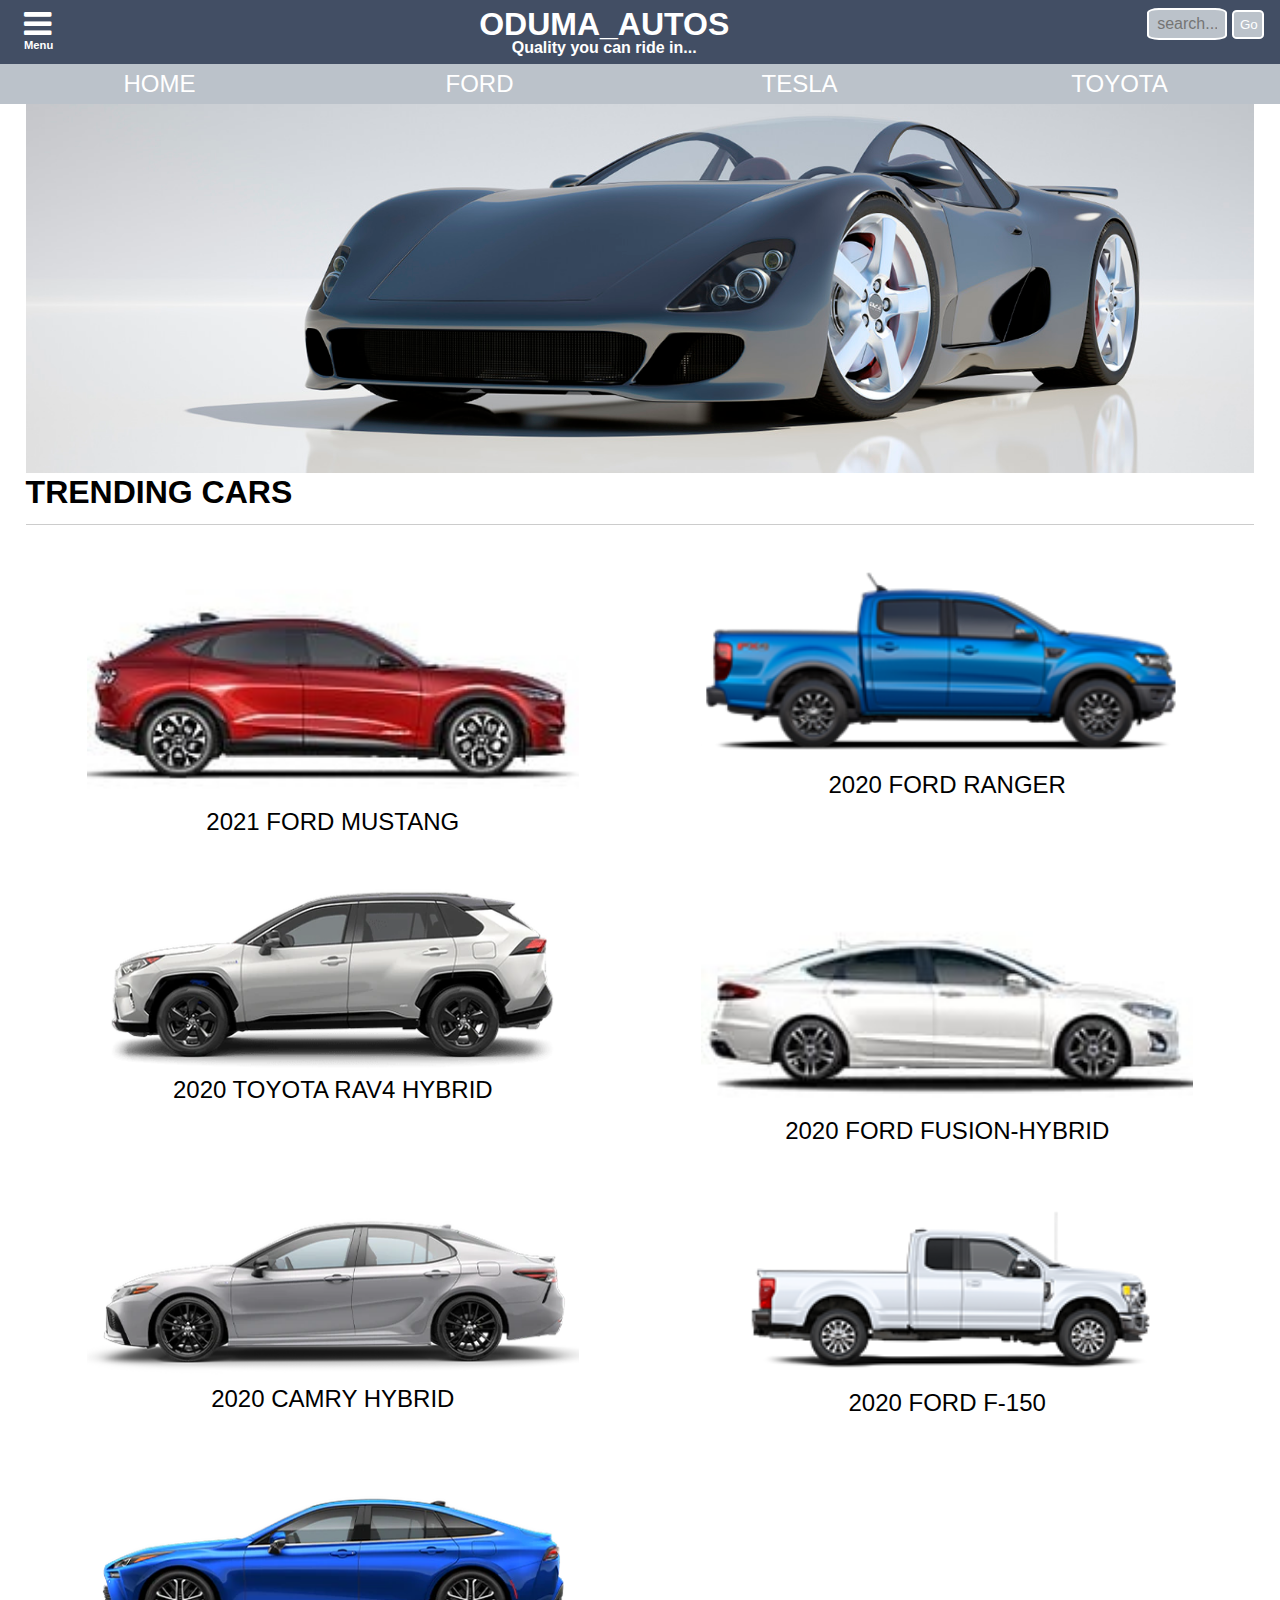
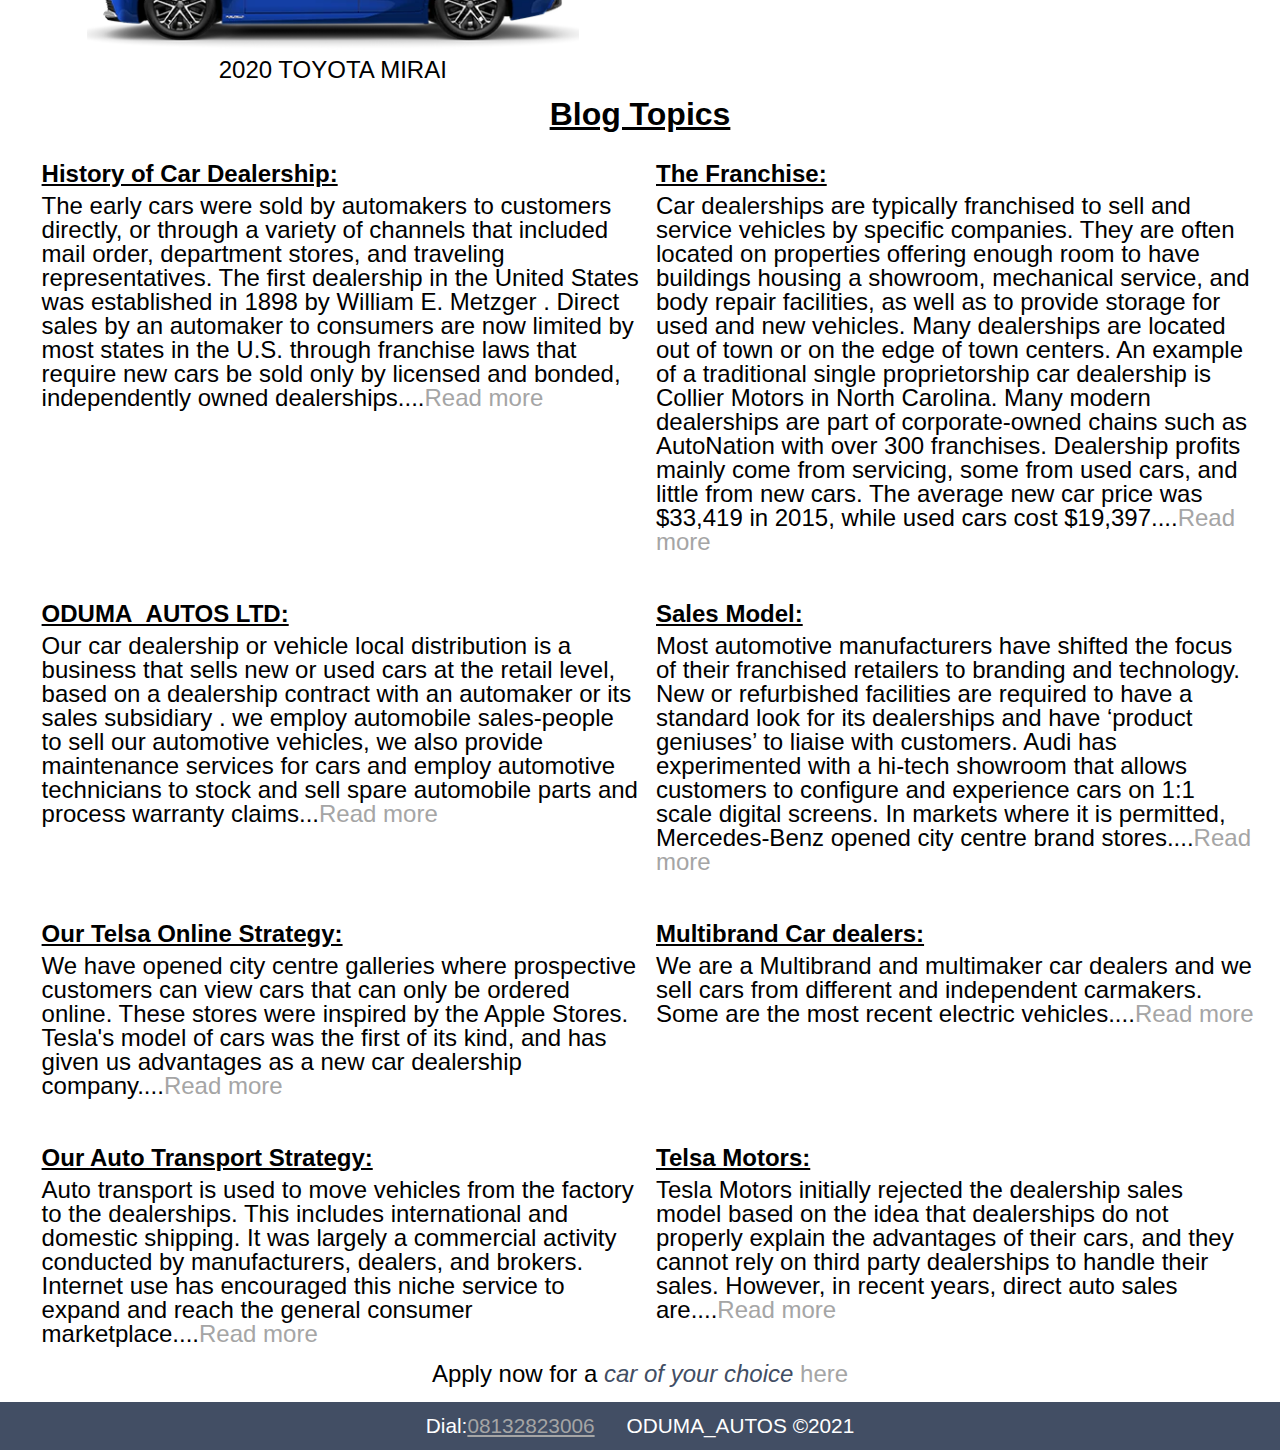
<file: index.html>
<!DOCTYPE html>
<html>
<head>
    <meta name="viewport" content="width=device-width, initial-scale=1, maximum-scale=1">
    <meta charset="utf-8">        
    <title>ODUMA_AUTOS | HOME</title>
        <link href="reset.css" type="text/css" rel="stylesheet">
        <link href="main.css" type="text/css" rel="stylesheet">
        
        <link rel="stylesheet" href="https://cdnjs.cloudflare.com/ajax/libs/font-awesome/4.7.0/css/font-awesome.min.css">
</head>
    
<body>
    <div class="home-wrapper">
        <div class="header">
        <!-- Page Header goes here -->
            <div class="home-header">
                <div class="home-menu-btn">
                    <div class="home-menu"><i class="fa fa-bars home-menu"></i></div>
                    <h1>Menu</h1>
                </div>

                <div class="home-header-title">
                    <h1>ODUMA_AUTOS</h1>
                    <h2>Quality you can ride in...</h2>
                </div>

                <div class="home-header-input">
                    <form>
                        <input type="text" placeholder="search...">
                        <button>Go</button>
                    </form>
                </div>
            </div>    
        </div>
        <!-- Page Navigation goes here -->
            <nav class="home-nav">
                <ul>
                    <li class="active-link"><a href="index.html">HOME</a></li>
                    <li><a href="ford.html">FORD</a></li>
                    <li><a href="tesla.html">TESLA</a></li>
                    <li><a href="toyota.html">TOYOTA</a></li>
                </ul>
            </nav>
         <!-- Page Content goes here -->
        <section class="home-section">
                    <figure class="banner-car">
                        <img src="img/banner01.jpg" alt="banner of car">    
                    </figure></a>    
            <div class="car-section">
                    <h1>TRENDING CARS</h1>
                    <hr class="fadeAway">
                <div class="rides">
                    <div class="cars">
                        <figure class="photo">
                            <img src="Ford Cars/2021 MUSTANG MACH-E (2).jpeg" alt="Mustang Mach-e">    
                            <figcaption>2021 FORD MUSTANG</figcaption>
                        </figure> 
                    </div>
            
                    <div class="cars">
                        <figure class="photo">
                            <img src="Ford Cars/2020 RANGER.png" alt="Ranger">    
                            <figcaption>2020 FORD RANGER</figcaption>
                        </figure>
                    </div>

                    <div class="cars">
                        <figure class="photo">
                            <img src="Toyota Cars/Cars on Sale/CrossOvers & Suvs/rav4hybrid-side.png" alt="rav4 hybrid">    
                            <figcaption>2020 TOYOTA RAV4 HYBRID</figcaption>
                        </figure> 
                    </div>

                    <div class="cars">
                        <figure class="photo">
                            <img src="Ford Cars/2020 FUSION  HYBRID.jpeg" alt="Fusion Hybrid">    
                            <figcaption>2020 FORD FUSION-HYBRID</figcaption>
                        </figure> 
                    </div>

                    <div class="cars">
                        <figure class="photo">
                            <img src="Toyota Cars/Cars on Sale/Cars & MiniVans/camryhybrid-side.png" alt="camry hybrid">    
                            <figcaption>2020 CAMRY HYBRID</figcaption>
                        </figure> 
                    </div>
                    
                    <div class="cars">
                        <figure class="photo">
                            <img src="Ford Cars/2021 F-150.png" alt="F-150">    
                            <figcaption>2020 FORD F-150</figcaption>
                        </figure> 
                    </div>

                    <div class="cars">
                        <figure class="photo">
                            <img src="Toyota Cars/Cars on Sale/Hybrids & FuelCells/mirai-side.png" alt="toyota mirai">    
                            <figcaption>2020 TOYOTA MIRAI</figcaption>
                        </figure> 
                    </div>
                </div>
             </div>
    
            <div class="blog-section">    
            <h1>Blog Topics</h1>
            <div class="blog-topics">
                
                <div class="article">
                        <h2>History of Car Dealership:</h2>
                        <p>The early cars were sold by automakers to customers directly, or through a variety of channels that included mail order, department stores, and traveling representatives. The first dealership in the United States was established in 1898 by William E. Metzger . Direct sales by an automaker to consumers are now limited by most states in the U.S. through franchise laws that require new cars be sold only by licensed and bonded, independently owned dealerships....<a href="">Read more</a></p>
                </div>
                
                <div class="article">
                        <h2>The Franchise:</h2>
                        <p>Car dealerships are typically franchised to sell and service vehicles by specific companies. They are often located on properties offering enough room to have buildings housing a showroom, mechanical service, and body repair facilities, as well as to provide storage for used and new vehicles. Many dealerships are located out of town or on the edge of town centers. An example of a traditional single proprietorship car dealership is Collier Motors in North Carolina. Many modern dealerships are part of corporate-owned chains such as AutoNation with over 300 franchises. Dealership profits mainly come from servicing, some from used cars, and little from new cars. The average new car price was $33,419 in 2015, while used cars cost $19,397....<a href="">Read more</a> </p>
                </div>

                <div class="article">
                    <h2>ODUMA_AUTOS LTD:</h2>
                    <p>Our car dealership or vehicle local distribution is a business that sells new or used cars at the retail level, based on a dealership contract with an automaker or its sales subsidiary . we employ automobile sales-people to sell our automotive vehicles, we also provide maintenance services for cars and employ automotive technicians to stock and sell spare automobile parts and process warranty claims...<a href="">Read more</a></p>
                </div>
                
                <div class="article">
                        <h2>Sales Model:</h2>
                        <p>Most automotive manufacturers have shifted the focus of their franchised retailers to branding and technology. New or refurbished facilities are required to have a standard look for its dealerships and have ‘product geniuses’ to liaise with customers.  Audi has experimented with a hi-tech showroom that allows customers to configure and experience cars on 1:1 scale digital screens.  In markets where it is permitted, Mercedes-Benz opened city centre brand stores....<a href="">Read more</a></p>
                </div>
                
                <div class="article">
                        <h2>Our Telsa Online Strategy:</h2>
                        <p> We have opened city centre galleries where prospective customers can view cars that can only be ordered online. These stores were inspired by the Apple Stores. Tesla's model of cars was the first of its kind, and has given us advantages as a new car dealership company....<a href="">Read more</a></p>
                </div>
                
                <div class="article">
                        <h2>Multibrand Car dealers:</h2>
                        <p>We are a Multibrand and multimaker car dealers and we sell cars from different and independent carmakers. Some are the most recent electric vehicles....<a href="">Read more</a> </p>		
                </div>
                
                <div class="article">
                        <h2>Our Auto Transport Strategy:</h2>
                        <p>Auto transport is used to move vehicles from the factory to the dealerships. This includes international and domestic shipping. It was largely a commercial activity conducted by manufacturers, dealers, and brokers. Internet use has encouraged this niche service to expand and reach the general consumer marketplace....<a href="">Read more</a></p>
                </div>
                 
                <div class="article">
                        <h2>Telsa Motors:</h2>
                        <p>Tesla Motors initially rejected the dealership sales model based on the idea that dealerships do not properly explain the advantages of their cars, and they cannot rely on third party dealerships to handle their sales. However, in recent years, direct auto sales are....<a href="">Read more</a></p>
                </div>  
            </div>
            </div> 
            <p class="application">Apply now for a <em style="color:#424e64">car of your choice</em> <a href='#'>here</a></p> 
    </section>
         <!-- Page Footer goes here -->
        <section class="home-footer">
            <div class="footer-enquires">
                <p>Dial:<a href="tel:08132823006">08132823006</a></p>
            </div>
            <div class="footer-copy">     
                <p>ODUMA_AUTOS &copy;2021</p>
            </div>
        </section>  
    </div>
    <script src="autos.js" type="text/javascript"></script> 
    <script src=></script>
</body>

</html>
</file>
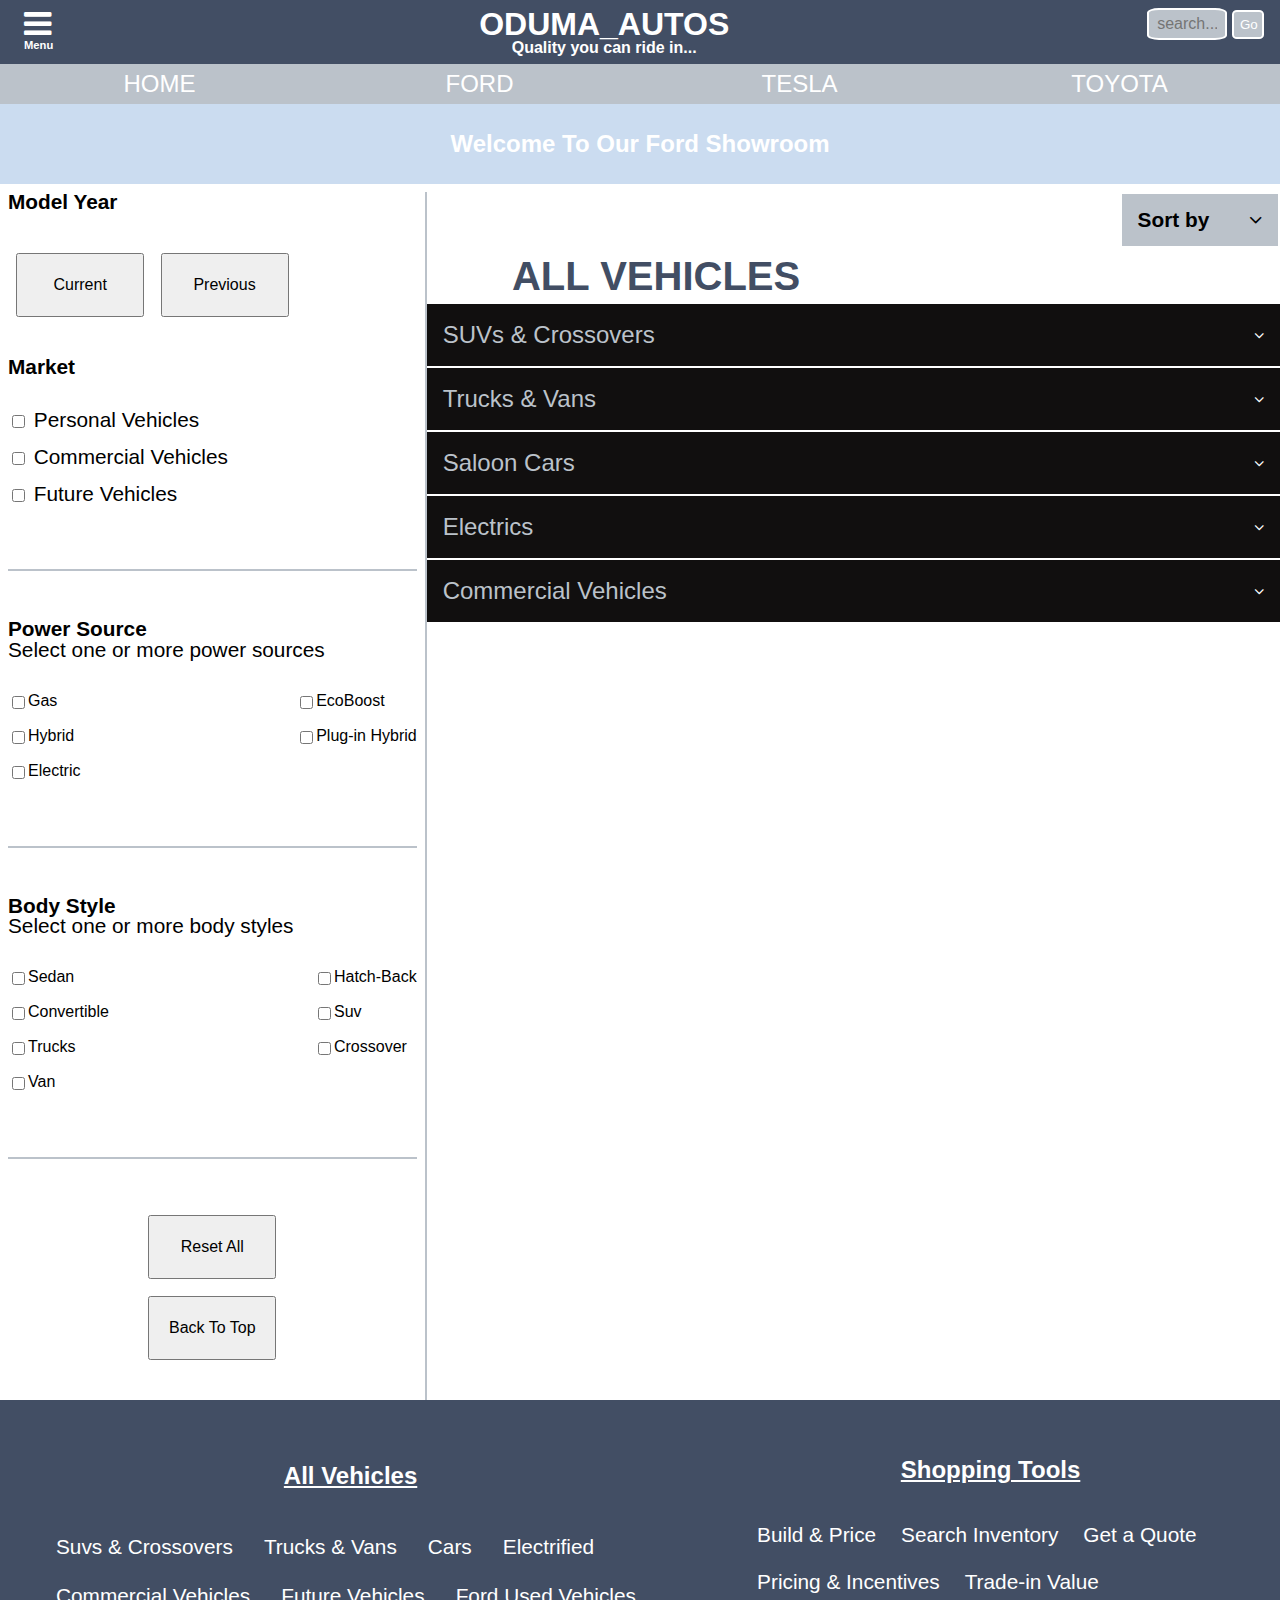
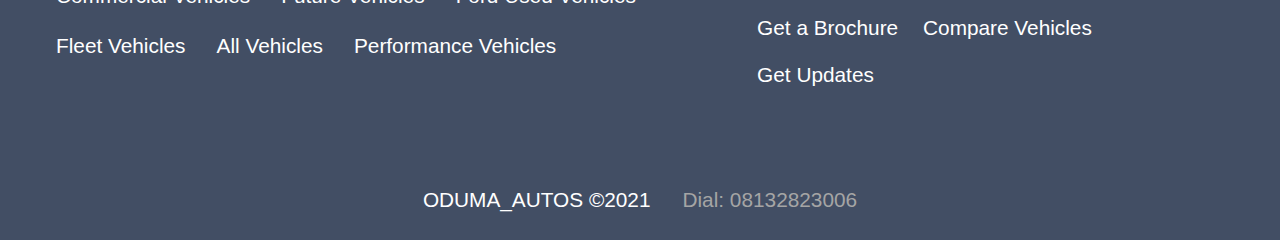
<file: ford.html>
<!DOCTYPE html>
<html>
<head>
    <meta name="viewport" content="width=device-width, initial-scale=1, maximum-scale=1">
    <meta charset="utf-8">  
    <title>ODUMA_AUTOS | FORD CARS</title>
    <link href="reset.css" type="text/css" rel="stylesheet">
    <link href="ford.css" type="text/css" rel="stylesheet">
    
    <link rel="stylesheet" href="https://cdnjs.cloudflare.com/ajax/libs/font-awesome/4.7.0/css/font-awesome.min.css">
    </head>
    <body>
        <div class="ford-wrapper">
             <!-- Page Header goes here -->   
            <div class="ford-header-container">
                <div class="ford-header">
                    <div class="ford-menu-btn">
                        <div class="ford-menu"><i class="fa fa-bars home-menu"></i></div>
                        <h1>Menu</h1>
                    </div>

                    <div class="ford-header-title">
                        <h1>ODUMA_AUTOS</h1>
                        <h2>Quality you can ride in...</h2>
                    </div>

                    <div class="ford-header-input">
                        <form>
                            <input type="text" placeholder="search...">
                            <button>Go</button>
                        </form>
                    </div>
                </div>    
            </div>
            <!-- Page Navigation goes here -->
                <nav class="ford-nav">
                        <ul>
                            <li><a href="index.html">HOME</a></li>
                            <li class="active-link"><a href="ford.html">FORD</a></li>
                            <li><a href="tesla.html">TESLA</a></li>
                            <li><a href="toyota.html">TOYOTA</a></li>
                        </ul>
                </nav>
            <!-- Page Content goes here -->
            <section class="ford-content">
                <section  class="ford-shw">
                        <h1>Welcome To Our Ford Showroom</h1>
                </section>

                <section class="ford-selection">
                    <div class="model-year">
                        <h1>Model Year</h1>
                        <div class="model-year-btn">
                            <button type="button">Current</button>
                            <button type="button">Previous</button>
                        </div>
                    </div>

                    <div class="market">
                        <h1>Market</h1>
                        <div class="market-chk-box">
                            <div class="personal-vehicles">
                                <input type="checkbox" name="personal">
                                <label for="personal">Personal Vehicles</label>
                            </div>

                            <div class="commercial-vehicles">
                                <input type="checkbox" name="commercial">
                                <label for="commercial">Commercial Vehicles</label>
                            </div>

                            <div class="future-vehicles">
                                <input type="checkbox" name="future">
                                <label for="future">Future Vehicles</label>
                            </div>
                        </div>
                    </div>

                    <div class="power-source">
                        <h1>Power Source</h1>
                        <p>Select one or more power sources</p>
                        <div class="power-src-chk-box">
                            <div class="power-col-1">
                                <div class="gas">
                                    <input type="checkbox" name="gas">
                                    <label for="gas">Gas</label>
                                </div>

                                <div class="hybrid">
                                    <input type="checkbox" name="hybrid">
                                    <label for="hybrid">Hybrid</label>
                                </div>

                                <div class="electric">
                                    <input type="checkbox" name="electric">
                                    <label for="electric">Electric</label>
                                </div>
                            </div>

                            <div class="power-col-2">
                                <div class="eco-boost">
                                    <input type="checkbox" name="eco-boost">
                                    <label for="eco-boost">EcoBoost</label>
                                </div>

                                <div class="plug-in-hybrid">
                                    <input type="checkbox" name="plug-in-hybrid">
                                    <label for="plug-in-hybrid">Plug-in Hybrid</label>
                                </div>
                            </div>
                        </div>
                    </div>

                    <div class="body-style">
                        <h1>Body Style</h1>
                        <p>Select one or more body styles</p>
                        <div class="body-styl-chk-box">
                            <div class="body-col-1">
                                <div class="sedan">
                                    <input type="checkbox" name="sedan">
                                    <label for="sedan">Sedan</label>
                                </div>

                                <div class="convertible">
                                    <input type="checkbox" name="convertible">
                                    <label for="convertible">Convertible</label>
                                </div>

                                <div class="trucks">
                                    <input type="checkbox" name="trucks">
                                    <label for="trucks">Trucks</label>
                                </div>

                                <div class="van">
                                    <input type="checkbox" name="van">
                                    <label for="van">Van</label>
                                </div>
                            </div>

                            <div class="body-col-2">
                                <div class="hatch-back">
                                    <input type="checkbox" name="hatch-back">
                                    <label for="hatch-back">Hatch-Back</label>
                                </div>

                                <div class="suv">
                                    <input type="checkbox" name="suv">
                                    <label for="suv">Suv</label>
                                </div>

                                <div class="crossover">
                                    <input type="checkbox" name="crossover">
                                    <label for="crossover">Crossover</label>
                                </div>
                            </div>
                        </div>
                    </div>

                    <div class="reset-btn">
                        <button type="button" class="reset">Reset All</button>
                        <button type="button" class="top">Back To Top</button>
                    </div>
                </section>
            
                <section class="ford-showroom">
                    
                    <div class="ford-sort-wrap">
                        <div class="ford-sort">
                            <h2>Sort by</h2>
                            <i class="fa fa-angle-down sort-angle-down"></i>
                            <i class="fa fa-angle-up sort-angle-up"></i>
                        </div>

                        <div class="ford-sort-ul">
                            <ul>
                                <li>Price Low-High</li>
                                <li>Price High-Low</li>
                                <li>Body Style</li>
                                <li>Mpg Hwy</li>
                            </ul>
                        </div>
                    </div>

                    <h1 style="margin: 0.5rem 10%;">ALL VEHICLES</h1>

                    <div class="ford-vehicles">
                        <div class="suvs-crossovers">
                            <div class="crossover-head">
                                <h1>SUVs & Crossovers</h1>
                                <i class="fa fa-angle-down suv-arrow-down"></i>
                                <i class="fa fa-angle-up suv-arrow-up"></i>
                            </div>
                            <div class="cars crossovers">
                                <div class="ford-cars crossover-cars crossover-visible">
                                    <figure>
                                        <img src="Ford Cars/2021 ECOSPORT.png" alt="2021 ECOSPORT">    
                                        <figcaption>2021 ECOSPORT</figcaption>
                                    </figure>
                                    <p>Starting at $19.995</p>
                                    <p>EPA-est. MPG 27 CITY / 29 Hwy </p>
                                </div>

                                <div class="ford-cars crossover-cars">
                                    <figure>
                                        <img src="Ford Cars/2020 ESCAPE.jpeg" alt="2020 ESCAPE">    
                                        <figcaption>2020 ESCAPE</figcaption>
                                    </figure>
                                    <p>Starting at $24.885</p>
                                    <p>EPA-est. MPG 44 CITY / 37 Hwy </p>
                                </div>

                                <div class="ford-cars crossover-cars">
                                    <figure>
                                        <img src="Ford Cars/2021 BRONCO SPORT.jpeg" alt="2021 BRONCO SPORT">    
                                        <figcaption>2021 BRONCO SPORT</figcaption>
                                    </figure>
                                    <p>Starting at $26.820</p>
                                    <p>EPA-est. MPG 27 CITY / 29 Hwy </p>
                                </div>

                                <div class="ford-cars crossover-cars">
                                    <figure>
                                        <img src="Ford Cars/2020 EDGE.png" alt="2020 EDGE">    
                                        <figcaption>2020 EDGE</figcaption>
                                    </figure>
                                    <p>Starting at $31.100</p>
                                    <p>EPA-est. MPG 21 CITY / 29 Hwy </p>
                                </div>

                                <div class="ford-cars crossover-cars">
                                    <figure>
                                        <img src="Ford Cars/2021 MUSTANG MACH-E.jpeg" alt="2021 EXPLORER">    
                                        <figcaption>2021 MUSTANG MACH-E</figcaption>
                                    </figure>
                                    <p>Starting at $42.895</p>
                                    <p>EPA-est. MPG 21 CITY / 28 Hwy </p>
                                </div>

                                <div class="ford-cars crossover-cars">
                                    <figure>
                                        <img src="Ford Cars/2021 EXPENDITION.png" alt="2021 EXPENDITION">    
                                        <figcaption>2021 EXPENDITION</figcaption>
                                    </figure>
                                    <p>Starting at $49.995</p>
                                    <p>EPA-est. MPG 27 CITY / 29 Hwy </p>
                                </div>

                                <div class="ford-cars crossover-cars">
                                    <figure>
                                        <img src="Ford Cars/2021 EXPLORER.png" alt="2021 ECOSPORT">    
                                        <figcaption>2021 EXPLORER</figcaption>
                                    </figure>
                                    <p>Starting at $32.225</p>
                                    <p>EPA-est. MPG 27 CITY / 29 Hwy </p>
                                </div>

                                <div class="crossover-arrow">
                                    <div class="crossover-prev">&larr;</div>
                                    <div class="crossover-next">&rarr;</div>
                                </div>
                            </div>
                        </div>
                    
                        <div class="trucks-vans">
                            <div class="truck-head">
                                <h1>Trucks & Vans</h1>
                                <i class="fa fa-angle-down t-arrow-down"></i>
                                <i class="fa fa-angle-up t-arrow-up"></i>
                            </div>

                            <div class="cars truck">
                                <div class="ford-cars trucks truck-visible">
                                    <figure>
                                        <img src="Ford Cars/2020 RANGER.png" alt="2020 RANGER">    
                                        <figcaption>2020 RANGER</figcaption>
                                    </figure>
                                    <p>Starting at $24.410</p>
                                    <p>EPA-est. MPG 27 CITY / 29 Hwy </p>
                                </div>

                                <div class="ford-cars trucks">
                                    <figure>
                                        <img src="Ford Cars/2021 RANGER.png" alt="2021 RANGER">    
                                        <figcaption>2021 RANGER</figcaption>
                                    </figure>
                                    <p>Starting at $24.820</p>
                                    <p>EPA-est. MPG 27 CITY / 29 Hwy </p>
                                </div>

                                <div class="ford-cars trucks">
                                    <figure>
                                        <img src="Ford Cars/2021 TRANSIT CONNECT.png" alt="2021 TRANSIT CONNECT">    
                                        <figcaption>2021 TRANSIT CONNECT</figcaption>
                                    </figure>
                                    <p>Starting at $27.400</p>
                                    <p>EPA-est. MPG 27 CITY / 29 Hwy </p>
                                </div>

                                <div class="ford-cars trucks">
                                    <figure>
                                        <img src="Ford Cars/2021 F-150.png" alt="2021 F-150">    
                                        <figcaption>2021 F-150</figcaption>
                                    </figure>
                                    <p>Starting at $28.940</p>
                                    <p>EPA-est. MPG 27 CITY / 29 Hwy </p>
                                </div>

                                <div class="ford-cars trucks">
                                    <figure>
                                        <img src="Ford Cars/2021 SUPER DUTY.png" alt="2021 SUPER DUTY">    
                                        <figcaption>2021 SUPER DUTY</figcaption>
                                    </figure>
                                    <p>Starting at $34.230</p>
                                    <p>EPA-est. MPG 27 CITY / 29 Hwy </p>
                                </div>

                                <div class="ford-cars trucks">
                                    <figure>
                                        <img src="Ford Cars/2020 TRANSIT.jpeg" alt="2020 TRANSIT">    
                                        <figcaption>2020 TRANSIT</figcaption>
                                    </figure>
                                    <p>Starting at $40.180</p>
                                    <p>EPA-est. MPG 27 CITY / 29 Hwy </p>
                                </div>

                                <div class="truck-arrow">
                                    <div class="truck-prev">&larr;</div>
                                    <div class="truck-next">&rarr;</div>
                                </div>
        
                            </div>
                        </div>
                    
                        <div class="saloon-cars">
                            <div class="saloon-head">
                                <h1>Saloon Cars</h1>
                                <i class="fa fa-angle-down s-arrow-down"></i>
                                <i class="fa fa-angle-up s-arrow-up"></i>
                            </div>

                            <div class="cars saloon">
                                <div class="ford-cars saloons saloon-visible">
                                    <figure>
                                        <img src="Ford Cars/2020 FUSION.jpeg" alt="2020 FUSION">    
                                        <figcaption>2020 FUSION</figcaption>
                                    </figure>
                                    <p>Starting at $23.170</p>
                                    <p>EPA-est. MPG 27 CITY / 29 Hwy </p>
                                </div>

                                <div class="ford-cars saloons">
                                    <figure>
                                        <img src="Ford Cars/2021 MUSTANG.png" alt="2021 MUSTANG">    
                                        <figcaption>2021 MUSTANG</figcaption>
                                    </figure>
                                    <p>Starting at $27.155</p>
                                    <p>EPA-est. MPG 27 CITY / 29 Hwy </p>
                                </div>

                                <div class="saloon-arrow">
                                    <div class="saloon-prev">&larr;</div>
                                    <div class="saloon-next">&rarr;</div>
                                </div>
                            </div>
                        </div>
                    
                        <div class="electrics">
                            <div class="electric-head">
                                <h1>Electrics</h1>
                                <i class="fa fa-angle-down e-arrow-down"></i>
                                <i class="fa fa-angle-up e-arrow-up"></i>
                            </div>

                            <div class="cars electric-car">
                                <div class="ford-cars electric-cars electric-visible">
                                    <figure>
                                        <img src="Ford Cars/2020 FUSION  HYBRID.jpeg" alt="2020 FUSION HYBRID">    
                                        <figcaption>2020 FUSION HYBRID</figcaption>
                                    </figure>
                                    <p>Starting at $28.000</p>
                                    <p>EPA-est. MPG 27 CITY / 29 Hwy </p>
                                </div>

                                <div class="ford-cars electric-cars">
                                    <figure>
                                        <img src="Ford Cars/2020 ESCAPE HYBRID.jpeg" alt="2020 ESCAPE HYBRID">    
                                        <figcaption>2020 ESCAPE HYBRID</figcaption>
                                    </figure>
                                    <p>Starting at $28.265</p>
                                    <p>EPA-est. MPG 27 CITY / 29 Hwy </p>
                                </div>

                                <div class="ford-cars electric-cars">
                                    <figure>
                                        <img src="Ford Cars/2021 MUSTANG MACH-E.jpeg" alt="2021 MUSTANG MACH-E">    
                                        <figcaption>2021 MUSTANG MACH-E</figcaption>
                                    </figure>
                                    <p>Starting at $42.895</p>
                                    <p>EPA-est. MPG 27 CITY / 29 Hwy </p>
                                </div>

                                <div class="ford-cars electric-cars">
                                    <figure>
                                        <img src="Ford Cars/FORD BRONCO.jpeg" alt="2020 FORD BRONCO">    
                                        <figcaption>2020 FORD BRONCO</figcaption>
                                    </figure>
                                    <p>Starting at $42.895</p>
                                    <p>EPA-est. MPG 27 CITY / 29 Hwy </p>
                                </div>

                                <div class="electric-arrow">
                                    <div class="electric-prev">&larr;</div>
                                    <div class="electric-next">&rarr;</div>
                                </div>
                            </div>
                        </div>
                    
                        <div class="commercial-vehicles">
                            <div class="commercial-head">
                                <h1>Commercial Vehicles</h1>
                                <i class="fa fa-angle-down c-arrow-down"></i>
                                <i class="fa fa-angle-up c-arrow-up"></i>
                            </div>

                            <div class="cars commercial">
                                <div class="ford-cars commercial-cars comercial-visible">
                                    <figure>
                                        <img src="Ford Cars/2021 TRANSIT CONNECT.png" alt="2021 TRANSIT CONNECT">    
                                        <figcaption>2021 TRANSIT CONNECT</figcaption>
                                    </figure>
                                    <p>Starting at $24.655</p>
                                    <p>5270 lbs max'GVWR </p>
                                </div>

                                <div class="ford-cars commercial-cars">
                                    <figure>
                                        <img src="Ford Cars/2022 E-SERIES STRIPPED CHASIS.png" alt="2022 E-SERIES STRIPPED CHASIS">    
                                        <figcaption>2022 E-SERIES STRIPPED CHASIS</figcaption>
                                    </figure>
                                    <p>Starting at $30.435</p>
                                    <p>EPA-est. MPG 27 CITY / 29 Hwy </p>
                                </div>

                                <div class="ford-cars commercial-cars">
                                    <figure>
                                        <img src="Ford Cars/2020 TRANSIT CC-CA.jpeg" alt="2020 TRANSIT CC-CA">    
                                        <figcaption>2020 TRANSIT CC-CA</figcaption>
                                    </figure>
                                    <p>Starting at $30.635</p>
                                    <p>10360 lbs max'GVWR</p>
                                </div>

                                <div class="ford-cars commercial-cars">
                                    <figure>
                                        <img src="Ford Cars/2021 STRIPPED CHASIS.png" alt="2021 STRIPPED CHASIS">    
                                        <figcaption>2021 STRIPPED CHASIS</figcaption>
                                    </figure>
                                    <p>Starting at $31.020</p>
                                </div>

                                <div class="ford-cars commercial-cars">
                                    <figure>
                                        <img src="Ford Cars/2022 E-SERIES CUTAWAY.jpeg" alt="2022 E-SERIES CUTAWAY">    
                                        <figcaption>2022 E-SERIES CUTAWAY</figcaption>
                                    </figure>
                                    <p>Starting at $33.630</p>
                                </div>

                                <div class="ford-cars commercial-cars">
                                    <figure>
                                        <img src="Ford Cars/2020 TRANSIT.jpeg" alt="2020 TRANSIT">    
                                        <figcaption>2020 TRANSIT</figcaption>
                                    </figure>
                                    <p>Starting at $34.510</p>
                                    <p>10360 lbs max GVWR</p>
                                </div>

                                <div class="ford-cars commercial-cars">
                                    <figure>
                                        <img src="Ford Cars/2021 CHASIS CAB.png" alt="2021 CHASIS CAB">    
                                        <figcaption>2021 CHASIS CAB</figcaption>
                                    </figure>
                                    <p>Starting at $35.125</p>
                                    <p>19500 lbs max GVWR</p>
                                </div>

                                <div class="commercial-arrow">
                                    <div class="commercial-prev">&larr;</div>
                                    <div class="commercial-next">&rarr;</div>
                                </div>
                            </div>
                        </div>
                    </div>
                </section> 
            </section> 

            <!-- Page Footer goes here -->
            <section class="ford-footer">
                <div class="footer-nav">
                    <div class="all-vehicles nav-1">
                        <h1>All Vehicles</h1>
                        <ul>
                            <li>Suvs & Crossovers</li>
                            <li>Trucks & Vans</li>
                            <li>Cars</li>
                            <li>Electrified</li>
                            <li>Commercial Vehicles</li>
                            <li>Future Vehicles</li>
                            <li>Ford Used Vehicles</li>
                            <li>Fleet Vehicles</li>
                            <li>All Vehicles</li>
                            <li>Performance Vehicles</li>
                        </ul>
                    </div>
                    <div class="shopping-tools nav-2">
                        <h1>Shopping Tools</h1>
                        <ul>
                            <li>Build & Price</li>
                            <li>Search Inventory</li>
                            <li>Get a Quote</li>
                            <li>Pricing & Incentives</li>
                            <li>Trade-in Value</li>
                            <li>Get a Brochure</li>
                            <li>Compare Vehicles</li>
                            <li>Get Updates</li>
                        </ul>
                    </div>
                </div>
                <div class="enquires">
                    <p>ODUMA_AUTOS &copy;2021</p>
                    <a href="tel:08132823006">Dial: 08132823006</a>
                </div>      
            </section>

            
        </div>
        <script src="ford.js" type="text/javascript"></script>
    </body>
</html>
</file>
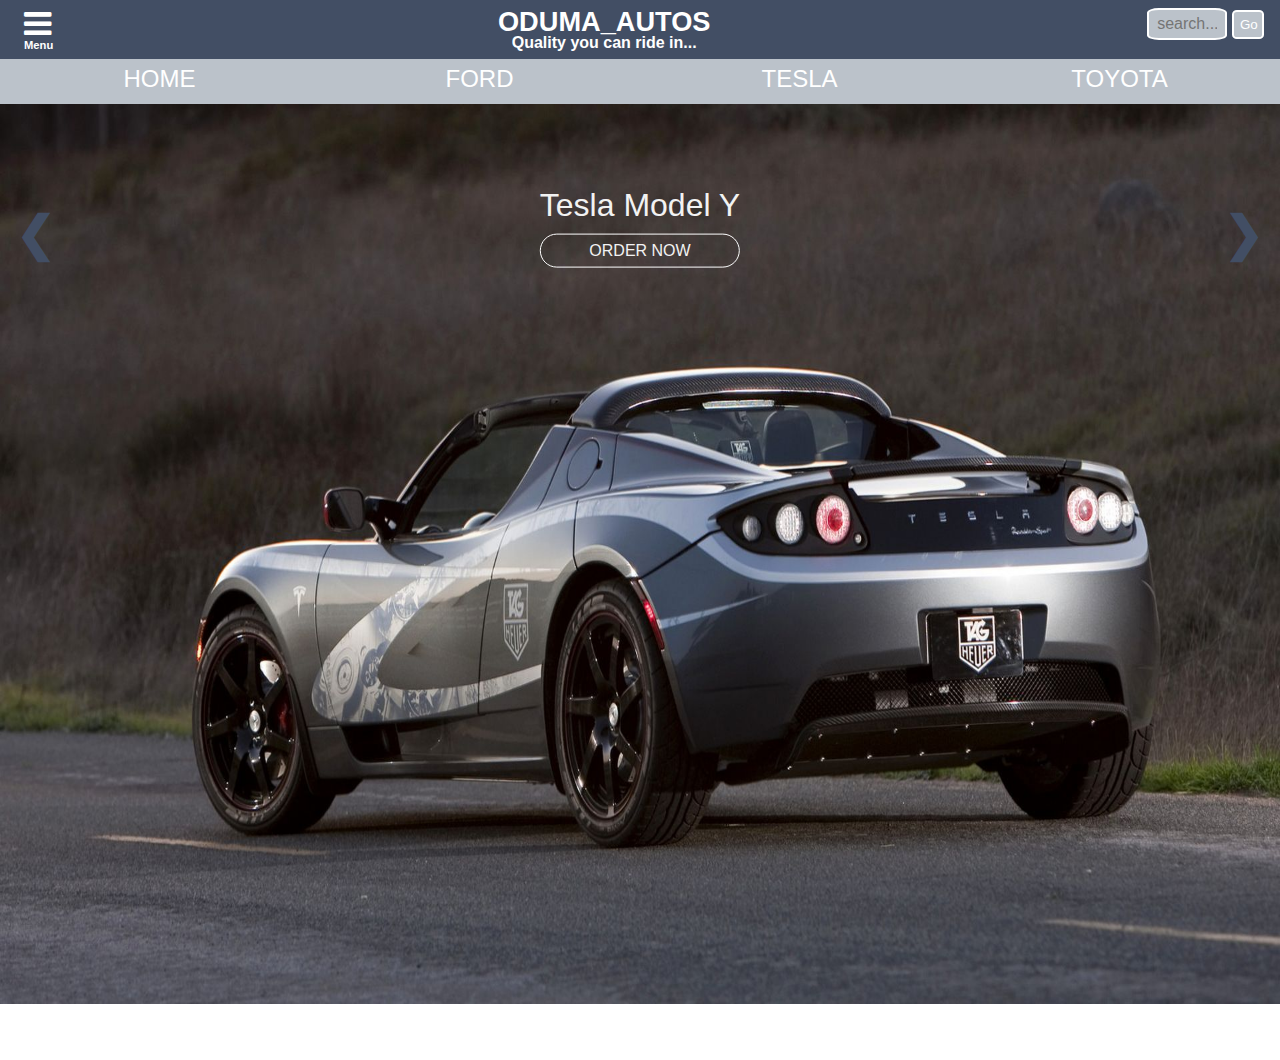
<file: tesla.html>
<!DOCTYPE html>
<html>
    <head>
        <meta name="viewport" content="width=device-width, initial-scale=1, maximum-scale=1">
        <meta charset="utf-8">   
        <title>ODUMA_AUTOS | TESLA CARS </title>

        <link href="reset.css" type="text/css" rel="stylesheet">
        <link href="tesla.css" type="text/css" rel="stylesheet">
        
        <link rel="stylesheet" href="https://cdnjs.cloudflare.com/ajax/libs/font-awesome/4.7.0/css/font-awesome.min.css">
    </head>
    
    <body>
        <div class="sign-in-page">
            <div class="sign-in-header">
                <figure class="sign-in-logo">
                    <img src="img/tesla logo black.jpeg">
               </figure>
               <h1>ODUMA_AUTOS</h1>
               <p><i class="fa fa-globe"></i> en-US</p>
            </div>
            <div class="sign-in-content">

                <h1>Sign In</h1>

                <div class="log-in-email">
                    <p>Email Address</p>
                    <input type="email">
                </div>

                <div class="log-in-password">
                    <p>Password</p>
                    <input type="email">
                </div>

                <div class="sign-in-btn">Sign In</div>

                <div class="forgot">
                    <a href="#">Forgot Email?</a>
                    <p>|</p>
                    <a href="#">Forgot Password?</a>
                </div>

                <div class="or">
                    <div class="hr"></div>
                    <p>OR</p>
                    <div class="hr"></div>
                </div>

                <div class="create-acc-btn">CREATE ACCOUNT</div>

                <div class="sign-in-footer">
                    <ul>
                        <li>ODUMA_AUTOS &copy; 2021</li>
                        <li>Privacy & Legal</li>
                        <li>Contact</li>
                    </ul>
                </div> 
            </div>
        </div>
        <main class="tesla-wrapper">
            <!-- Page Header goes here -->   
                <section class="tesla-header-container">
                    <div class="tesla-header">
                        <div class="tesla-menu-btn">
                            <div class="tesla-menu"><i class="fa fa-bars home-menu"></i></div>
                            <h1>Menu</h1>
                        </div>

                        <div class="tesla-header-title">
                            <h1>ODUMA_AUTOS</h1>
                            <h2>Quality you can ride in...</h2>
                        </div>

                        <div class="tesla-header-input">
                            <form>
                                <input type="text" placeholder="search...">
                                <button>Go</button>
                            </form>
                        </div>
                    </div>    
                </section>
            <!-- Page Navigation goes here -->
                <nav class="tesla-nav">
                        <ul>
                            <li><a href="index.html">HOME</a></li>
                            <li><a href="ford.html">FORD</a></li>
                            <li class="active-link"><a href="tesla.html">TESLA</a></li>
                            <li><a href="toyota.html">TOYOTA</a></li>
                        </ul>
                </nav>
            <!-- Page Main Content goes here -->
                <section class="tesla-content">
                    <section class="tesla-directory">
                        <div class="tesla-logo">
                             <figure>
                                 <img src="img/tesla logo black.jpeg">
                            </figure>
                        </div>
                         <div class="tesla-model">
                             <nav>
                                <ul class="tesla-models">
                                    <li class="s-nav">MODEL S</li>
                                    <li class="x-nav">MODEL X</li>
                                    <li class="y-nav">MODEL Y</li>
                                    <li class="m3-nav">MODEL 3</li>
                                </ul>
                            </nav>
                        </div>
                        <div class="tesla-info">
                                <div class="tesla-infos">
                                    <p class="tesla-shop">SHOP</p>
                                    <p class="tesla-acc">TESLA - ACCOUNT</p>
                                    <a href="#"><i class="fa fa-bars home-menu"></i></a>
                                </div>
                        </div>
                    </section>
                
                    <section class="tesla-slide-div">
                        <section class="slideshow-container">
                            <div class="mySlides fade">
                                <div class="tesla-model-name">
                                    <div class="model-2">
                                        <p class="teslaModelY">Tesla Model Y</p>
                                        <p class="order-btn">ORDER NOW</p>
                                    </div>
                                </div>
                                <figure class="tesla-model-img">
                                <img src="img/model y wallpaper.jpg">
                                </figure>
                            </div>
    
                            <div class="mySlides fade">
                                <div class="tesla-model-name">
                                    <div class="model-3">
                                        <p class="teslaModel3">Tesla Model 3</p>
                                        <p class="order-btn">ORDER NOW</p>
                                    </div>
                                </div>
                                <figure class="tesla-model-img">
                                    <img src="img/model 3 wallpaper.jpg">
                                </figure>
                            </div>
    
                            <div class="mySlides fade">
                                <div class="tesla-model-name">
                                    <div class="model-x">
                                        <p class="teslaModelX">Tesla Model X</p>
                                        <p class="order-btn">ORDER NOW</p>
                                    </div>
                                </div>
                                <figure class="tesla-model-img">
                                    <img src="img/model x wallpaper.jpg">
                                </figure>
                            </div>

                            <div class="mySlides fade">
                                <div class="tesla-model-name">
                                    <div class="model-s">
                                        <p class="teslaModelS">Tesla Model S</p>
                                        <p class="order-btn">ORDER NOW</p>
                                    </div>
                                </div>
                                <figure class="tesla-model-img">
                                    <img src="img/model s wallpaper.jpg">
                                </figure>
                            </div>
    
                            <a class="prev" onclick="plusSlides(-1)">&#10094;</a>
                            <a class="next" onclick="plusSlides(1)">&#10095;</a>
                        </section>
                    </section>
                </section>

                <section class="tesla-cars-wrapper">
                    <section class="model-s-wrapper">
                        <section class="model-s-title">
                            <div class="model-s-img">
                                <img src="img/model s wallpaper.jpg">
                            </div>
                
                            <div class="s-plaid">
                                <h1>MODEL S</h1>
                                <h2>Plaid</h2>
                                <p class="s-h-btn">ORDER NOW</p>
                            </div>

                            <div class="s-header-spec">
                                <div class="h-spec">
                                    <p>390mi</p>
                                    <p>Range(est..)</p>
                                </div>

                                <div class="h-spec">
                                    <p>1.99s</p>
                                    <p>60mph</p>
                                </div>

                                <div class="h-spec">
                                    <p>200mph</p>
                                    <p>Top Speed</p>
                                </div>

                                <div class="h-spec">
                                    <p>1,020hp</p>
                                    <p>Peak Power</p>
                                </div>
                            </div>
                        </section>
                    
                        <section class="model-s-features">
                            <div class="s-content">
                                <div class="s-info">
                                    <h2>Designed for Efficiency</h2>
                                    <p>With the lowest drag coefficient on Earth and unmatched efficiency, Model S is built for speed and range. Together with a wider body and chassis, these elements help you go down the straight or around corners quicker than ever.</p>
                                </div>
                                <div class="s-cars">
                                    <img src="Tesla Cars/Tesla model s/black back model s.jpg" alt="Black back Model s">
                                </div>
                            </div>

                            <div class="s-content">
                                <div class="s-cars">
                                    <img src="Tesla Cars/Tesla model s/black front model s.jpg" alt="Black front Model s">
                                </div>
                                <div class="s-info">
                                    <h2>Game from Anywhere</h2>
                                    <p>Up to 10 teraflops of processing power enables in-car gaming on-par with today’s newest consoles. Wireless controller compatibility lets you game from any seat.</p>
                                </div>
                            </div>

                            <div class="s-content">
                                <div class="s-info">
                                    <h2>Your Best Audio System</h2>
                                    <p>A 22-speaker, 960-watt audio system with active noise canceling offers the best listening experience at home or on the road.</p>
                                </div>
                                <div class="s-cars">
                                    <img src="Tesla Cars/Tesla model s/blue side model s.jpg" alt="Blue side Model s">
                                </div>
                            </div>

                            <div class="s-content">
                                <div class="s-cars">
                                    <img src="Tesla Cars/Tesla model s/dark silver side model s.jpg" alt="dark silver Model s">
                                </div>
                                <div class="s-info">
                                    <h2>Real Storage</h2>
                                    <p>With front and rear trunks and fold-flat seats, Model S is a luxury car where you can fit your bike without taking the wheel off, and your luggage too.</p> 
                                </div>
                            </div>

                            <div class="s-content">
                                <div class="s-info">
                                    <h2>Beyond Ludicrous</h2>
                                    <p>With the longest range and quickest acceleration of any electric vehicle in production, Model S Plaid is the highest performing sedan ever built. Both Long Range and Plaid powertrains, with updated battery architecture, are capable of back-to-back, consistent 1/4 mile runs.</p> 
                                </div>
                                <div class="s-cars">
                                    <img src="Tesla Cars/Tesla model s/red model s.jpg" alt="dark silver Model s">
                                </div>
                            </div>

                            <div class="s-content">
                                <div class="s-cars">
                                    <img src="Tesla Cars/Tesla model s/model s interior.jpg" alt="dark silver Model s">
                                </div>
                                <div class="s-info">
                                    <h2>Perfect Environment</h2>
                                    <p>Clean, powerful yet invisible cabin conditioning. Tri-zone temperature controls, ventilated front seats and HEPA filtration come standard.</p> 
                                </div>
                            </div>
                    
                            <div class="s-content">
                                <div class="s-info">
                                    <h2>17” Cinematic Display</h2>
                                    <p>With 2200x1300 resolution, ultra bright, true colors, exceptional responsiveness and left-right tilt, the new center display is the best screen to watch anywhere.</p> 
                                </div>
                                <div class="s-cars">
                                    <img src="Tesla Cars/Tesla model s/white front model s.jpg" alt="dark silver Model s">
                                </div>
                            </div>

                            <div class="s-content">                                                                                                                                             
                                <div class="s-cars">
                                    <img src="Tesla Cars/Tesla model s/white model s.jpg" alt="dark silver Model s">
                                </div>
                                <div class="s-info">
                                    <h2>Electric Powertrain</h2>
                                    <p>Long Range and Plaid platforms unite powertrain and battery technologies for unrivaled performance, range and efficiency. New module and pack thermal architecture allows faster charging and gives you more power and endurance in all conditions.</p> 
                                </div>
                            </div>
                        </section> 

                        <section class="model-s-specs">
                            <div class="car-section">
                                <img src="img/model s wallpaper.jpg">
                            </div>

                            <div class="spec-section">
                                <h1>Model S Specs</h1>
                                <div class="spec-btn">
                                    <div>Plaid</div>
                                    <div>Long Range</div>
                                </div>
                                <div class="spec-info">
                                    <div class="spec-info-1">
                                        <div class="spec">
                                            <h2>Range</h2>
                                            <p>390 mi (est.)</p>
                                        </div>
                                        <div class="spec">
                                            <h2>1/4 Mile</h2>
                                            <p>9.23@155 mph trap speed</p>
                                        </div>
                                        <div class="spec">
                                            <h2>Peak Power</h2>
                                            <p>1,020 hp</p>
                                        </div>
                                        <div class="spec">
                                            <h2>Wheels</h2>
                                            <p>19" or 21"</p>
                                        </div>
                                        <div class="spec">
                                            <h2>Cargo</h2>
                                            <p>28 cu ft</p>
                                        </div>
                                        <div class="spec">
                                            <h2>Weight</h2>
                                            <p>4,766 lbs</p>
                                        </div>
                                    </div>
                                    <div class="spec-info-2">
                                        <div class="spec">
                                            <h2>Acceleration</h2>
                                            <p>1.99 s 0-60 mph*</p>
                                            <p>*with rollout subtracted</p>
                                        </div>

                                        <div class="spec">
                                            <h2>Top Speed</h2>
                                            <p>200 mph†</p>
                                            <p>†when equipped with the proper wheels and tires (available fall 2021)</p>
                                        </div>

                                        <div class="spec">
                                            <h2>Drag Coefficient</h2>
                                            <p>0.208 Cd</p>
                                        </div>

                                        <div class="spec">
                                            <h2>Powertrain</h2>
                                            <p>Tri Motor</p>
                                        </div>

                                        <div class="spec">
                                            <h2>Supercharging Max</h2>
                                            <p>250 kW</p>
                                        </div>
                                    </div>
                                </div>
                            </div>
                        </section>

                        <section class="model-s-footer">
                            <nav>
                                <ul>
                                    <li>ODUMA_AUTOS &copy;2021</li>
                                    <li>Privacy & Legal</li>
                                    <li>Contact</li>
                                    <li>Careers</li>
                                    <li>Get Newsletter</li>
                                    <li>News</li>
                                    <li>Forums</li>
                                    <li>Locations</li>
                                </ul>
                            </nav>
                        </section>
                    </section>

                    <section class="model-x-wrapper">
                        <section class="model-x-title">
                            <div class="model-x-img">
                                <img src="img/model x wallpaper.jpg">
                            </div>

                            <div class="x-plaid">
                                <h1>MODEL X</h1>
                                <h2>Plaid</h2>
                                <p class="x-h-btn">ORDER NOW</p>
                            </div>

                            <div class="x-header-spec">
                                <div class="h-spec">
                                    <p>340mi</p>
                                    <p>Range(est..)</p>
                                </div>
                                <div class="h-spec">
                                    <p>25s</p>
                                    <p>0-60mph</p>
                                </div>
                                <div class="h-spec">
                                    <p>9.9s</p>
                                    <p>1/4 Mile</p>
                                </div>
                                <div class="h-spec">
                                    <p>1,020hp</p>
                                    <p>Peak Power</p>
                                </div>
                            </div>
                        </section>
                    
                        <section class="model-x-features">
                            <div class="x-content">
                                <div class="x-info">
                                    <h1>Spacious Cabin</h1>
                                    <p>Model X offers a spacious cabin with the world's largest panoramic windshield, and your choice of 5, 6 or 7-seat configuration to suit your lifestyle.</p>
                                </div>
                                <div class="x-cars">
                                    <img src="Tesla Cars/Tesla model X/black model x.jpg" alt="Black Model x">
                                </div>
                            </div>

                            <div class="x-content">
                                <div class="x-cars">
                                    <img src="Tesla Cars/Tesla model X/red model x.jpg" alt="Red Model x">
                                </div>
                                <div class="x-info">
                                    <h2>Focus on Driving</h2>
                                    <p>The ultimate focus on driving: no stalks, no shifting. Model X is the best SUV to drive, and the best SUV to be driven in.</p>
                                </div>
                            </div>

                            <div class="x-content">
                                <div class="x-info">
                                    <h2>Even More Capable</h2>
                                    <p>With the most storage space and towing capacity of any electric SUV, and seating for up to seven adults, Model X delivers maximum utility. Front doors open and close automatically, Falcon Wing doors allow for easier loading and a standard trailer hitch lets you bring your gear anywhere you go.</p>
                                </div>
                                <div class="x-cars">
                                    <img src="Tesla Cars/Tesla model X/blue model x.jpg" alt="Blue Model x">
                                </div>
                            </div>

                            <div class="x-content">
                                <div class="x-cars">
                                    <img src="Tesla Cars/Tesla model X/blue side model x.jpg" alt="Blue side Model x">
                                </div>
                                <div class="x-info">
                                    <h2>Designed for Efficiency</h2>
                                    <p>With the lowest drag coefficient of any SUV, Model X is built for speed and range. Refined aerodynamic elements work together with new wheels and tires to help you travel farther, with sharper handling and better ride comfort.</p> 
                                </div>
                            </div>

                            <div class="x-content">
                                <div class="x-info">
                                    <h2>Optimized Aerodynamics</h2>
                                    <p>Attention to detail on all exterior surfaces makes Model X the most aerodynamic production SUV on Earth.</p> 
                                </div>
                                <div class="x-cars">
                                    <img src="Tesla Cars/Tesla model X/grey model x.jpg" alt="Grey Model x">
                                </div>
                            </div>

                            <div class="x-content">
                                <div class="x-cars">
                                    <img src="Tesla Cars/Tesla model X/snow model x.jpg" alt="Snow Model x">
                                </div>
                                <div class="x-info">
                                    <h2>Go Anywhere</h2>
                                    <p>Travel farther on a single charge than any other electric SUV—and keep going with access to 20,000+ Superchargers globally. By combining up to 360 miles of estimated range with Tesla fast charging technology, you’ll spend less time charging and even more time on the road.</p> 
                                </div>
                            </div>

                            <div class="x-content">
                                <div class="x-info">
                                    <h2>Built for Safety</h2>
                                    <p>Model X is built from the ground up as an electric vehicle, with a high-strength architecture and floor-mounted battery pack for incredible occupant protection and low rollover risk. Every Model X includes Tesla’s latest active safety features, such as Automatic Emergency Braking, at no extra cost.</p> 
                                </div>
                                <div class="x-cars">
                                    <img src="Tesla Cars/Tesla model X/white back model x.jpg" alt="White back Model x">
                                </div>
                            </div>

                            <div class="x-content">
                                <div class="x-cars">
                                    <img src="Tesla Cars/Tesla model X/white model x on the road.jpg" alt="white model x on the road">
                                </div>
                                <div class="x-info">
                                    <h2>Future of Driving</h2>
                                    <p>Autopilot enables your car to steer, accelerate and brake automatically within its lane under your active supervision, assisting with the most burdensome parts of driving. With over-the-air software updates, the latest enhancements are available instantly.</p> 
                                </div>
                            </div>

                            <div class="x-content">
                                <div class="x-info">
                                    <h2>Refined Styling</h2>
                                    <p>Exterior design combines an iconic look with elegant proportions.</p>
                                </div>
                                <div class="x-cars">
                                    <img src="Tesla Cars/Tesla model X/white front model x.jpg" alt="white front model x">
                                </div>
                            </div> 

                            <div class="x-content">
                                <div class="x-cars">
                                    <img src="Tesla Cars/Tesla model X/white back side model x.jpg" alt="white back side model x">
                                </div>
                                <div class="x-info">
                                    <h2>New Wheels and Tires</h2>
                                    <p>New performance tires deliver better handling and ride quality with lower rolling resistance and are paired with new aerodynamic wheels for an updated look.</p>
                                </div>
                            </div> 

                            <div class="x-content">
                                <div class="x-info">
                                    <h2>Plaid Beyond Ludicrous</h2>
                                    <p>With the most power and quickest acceleration of any SUV, Model X Plaid is the highest performing SUV ever built. Both Long Range and Plaid powertrains, with updated battery architecture, can deliver instant torque at any speed.</p>
                                </div>
                                <div class="x-cars">
                                    <img src="Tesla Cars/Tesla model X/white sideway model x.jpg" alt="white sideway model x">
                                </div>
                            </div> 
                        </section>

                        <section class="model-x-specs">
                            <div class="car-section">
                                <img src="img/model x wallpaper.jpg">
                            </div>
                            <div class="spec-section">
                                <h1>Model X Specs</h1>
                                <div class="spec-btn">
                                    <div>Plaid</div>
                                    <div>Long Range</div>
                                </div>
                                <div class="spec-info">
                                    <div class="spec-info-1">
                                    <div class="spec">
                                        <h2>Range</h2>
                                        <p>340 mi (est.)</p>
                                    </div>
                                    <div class="spec">
                                        <h2>1/4 Mile</h2>
                                        <p>9.9 s</p>
                                    </div>
                                    <div class="spec">
                                        <h2>Peak Power</h2>
                                        <p>1,020 hp</p>
                                    </div>
                                    <div class="spec">
                                        <h2>Wheels</h2>
                                        <p>20" or 22"</p>
                                    </div>
                                    <div class="spec">
                                        <h2>Towing</h2>
                                        <p>5,000 lbs</p>
                                    </div>
                                    <div class="spec">
                                        <h2>Seating</h2>
                                        <p>Up to 7</p>
                                    </div>
                                    </div>
                                    <div class="spec-info-2">
                                    <div class="spec">
                                        <h2>Acceleration</h2>
                                        <p>2.5 s 0-60 mph*</p>
                                        <p>*with rollout subtracted</p>
                                    </div>
                                    <div class="spec">
                                        <h2>Top Speed</h2>
                                        <p>163 mph†</p>
                                    </div>
                                    <div class="spec">
                                        <h2>Drag Coefficient</h2>
                                        <p>0.25 Cd</p>
                                    </div>
                                    <div class="spec">
                                        <h2>Weight</h2>
                                        <p>5,390 lbs</p>
                                    </div>
                                    <div class="spec">
                                        <h2>Powertrain</h2>
                                        <p>Tri Motor</p>
                                    </div>
                                    <div class="spec">
                                        <h2>Supercharging Max</h2>
                                        <p>250 KW</p>
                                    </div>
                                    </div>
                                </div>
                            </div>
                        </section>

                        <section class="model-x-footer">
                        <nav>
                            <ul>
                                <li>ODUMA_AUTOS &copy;2021</li>
                                <li>Privacy & Legal</li>
                                <li>Contact</li>
                                <li>Careers</li>
                                <li>Get Newsletter</li>
                                <li>News</li>
                                <li>Forums</li>
                                <li>Locations</li>
                            </ul>
                        </nav>
                        </section>
                    </section>

                    <section class="model-3-wrapper">
                        <section class="model-3-title">
                        <div class="model-3-img">
                            <img src="img/model 3 wallpaper.jpg">
                        </div>

                        <div class="m3-plaid">
                            <h1>MODEL 3</h1>
                            <h2>Plaid</h2>
                            <p class="m3-h-btn">ORDER NOW</p>
                        </div>

                        <div class="m3-header-spec">
                            <div class="h-spec">
                                <p>353mi</p>
                                <p>Range(est..)</p>
                            </div>
                            <div class="h-spec">
                                <p>3.1s</p>
                                <p>60mph</p>
                            </div>
                            <div class="h-spec">
                                <p>AWD</p>
                                <p>Dual Motor</p>
                            </div>
                        </div>
                        </section>
                    
                        <section class="model-3-features">
                        <div class="m3-content">
                            <div class="m3-info">
                                <h2>Built for Safety</h2>
                                <p>Safety is the most important part of the overall Model 3 design. The metal structure is a combination of aluminum and steel, for maximum strength in every area. In a roof-crush test, Model 3 resisted four times its own mass, even with an all-glass roof: that's the same weight as two full-grown African elephants.</p>
                            </div>
                            <div class="m3-cars">
                                <img src="Tesla Cars/Tesla model 3/red tesla model-3.jpg" alt="model 3">
                            </div>
                        </div>

                        <div class="m3-content">
                            <div class="m3-cars">
                                <img src="Tesla Cars/Tesla model 3/grey side tesla model-3.jpg" alt="grey side tesla model-3">
                            </div>
                            <div class="m3-info">
                                <h2>Quickest Acceleration</h2>
                                <p>Model 3 comes with the option of dual motor all-wheel drive, 20” Überturbine Wheels and Performance Brakes and lowered suspension for total control, in all weather conditions. And a carbon fiber spoiler improves stability at high speeds, all allowing Model 3 to accelerate from 0-60 mph in as little as 3.1 seconds.</p>
                            </div>
                        </div>

                        <div class="m3-content">
                            <div class="m3-info">
                                <h2>All-Wheel Drive</h2>
                                <p>Tesla All-Wheel Drive has two independent motors for improved redundancy, each with only one moving part for minimal maintenance and maximum durability. Unlike traditional all-wheel drive systems, they digitally control torque to the front and rear wheels for far better handling and traction control.</p>
                            </div>
                            <div class="m3-cars">
                                <img src="Tesla Cars/Tesla model 3/silver back tesla model-3.jpg" alt="silver back tesla model-3">
                            </div>
                        </div>

                        <div class="m3-content">
                            <div class="m3-cars">
                                <img src="Tesla Cars/Tesla model 3/silver tesla model-3.jpg" alt="silver tesla model-3">
                            </div>
                            <div class="m3-info">
                                <h2>Go Anywhere</h2>
                                <p>Model 3 is fully electric, so you never need to visit a gas station again. If you charge overnight at home, you can wake up to a full battery every morning. And when you’re on the road, it’s easy to plug in along the way—at any public station or with the Tesla charging network. We currently have over 20,000 Superchargers worldwide, with six new locations opening every week.</p> 
                            </div>
                        </div>

                        <div class="m3-content">
                            <div class="m3-info">
                                <h2>Future of Driving</h2>
                                <p>With Model 3, Autopilot advanced safety and convenience features are designed to assist you with the most burdensome parts of driving.</p> 
                            </div>
                            <div class="m3-cars">
                                <img src="Tesla Cars/Tesla model 3/red top tesla model-3.jpg" alt="red top tesla model-3">
                            </div>
                        </div>

                        <div class="m3-content">
                            <div class="m3-cars">
                                <img src="Tesla Cars/Tesla model 3/model 3.jpg" alt="Snow Model x">
                            </div>
                            <div class="m3-info">
                                <h2>Built Around the Driver</h2>
                                <p>The inside of Model 3 is unlike any other car. You can use your smartphone as a key, and access all driver controls in the central 15-inch touchscreen. The all-glass roof extends from front to back, creating a sense of openness from every seat.</p> 
                            </div>
                        </div>

                        <div class="m3-content">
                            <div class="m3-info">
                                <h2>160m</h2>
                                <p>Forward-facing radar provides a long-range view of distant objects</p> 
                            </div>
                            <div class="m3-cars">
                                <img src="Tesla Cars/Tesla model 3/white side tesla model-3.jpg" alt="white side tesla model-3">
                            </div>
                        </div>

                        <div class="m3-content">
                            <div class="m3-cars">
                                <img src="Tesla Cars/Tesla model 3/white front tesla model-3.jpg" alt="white front tesla model-3">
                            </div>
                            <div class="m3-info">
                                <h2>Maximum Visibility</h2>
                                <p>Rear, side and forward-facing cameras provide maximum visibility</p> 
                            </div>
                        </div>

                        <div class="m3-content">
                            <div class="m3-info">
                                <h2>Ultrasonic Sensors</h2>
                                <p>Detects nearby cars, prevents potential</p>
                            </div>
                            <div class="m3-cars">
                                <img src="Tesla Cars/Tesla model 3/red & silver tesla model-3.jpg" alt="red & silver tesla model-3">
                            </div>
                        </div> 
                        </section>

                        <section class="model-3-specs">
                        <div class="car-section">
                            <img src="img/model 3 wallpaper.jpg">
                        </div>
                        <div class="spec-section">
                            <h1>Model 3 Specs</h1>
                            <div class="spec-btn">
                                <div>Plaid</div>
                                <div>Long Range</div>
                            </div>
                            <div class="spec-info">
                                <div class="spec-info-1">
                                    <div class="spec">
                                        <h2>Range</h2>
                                        <p>340 mi (est.)</p>
                                    </div>
                                    <div class="spec">
                                        <h2>1/4 Mile</h2>
                                        <p>9.9 s</p>
                                    </div>
                                    <div class="spec">
                                        <h2>Peak Power</h2>
                                        <p>1,020 hp</p>
                                    </div>
                                    <div class="spec">
                                        <h2>Wheels</h2>
                                        <p>20" or 22"</p>
                                    </div>
                                    <div class="spec">
                                        <h2>Towing</h2>
                                        <p>5,000 lbs</p>
                                    </div>
                                    <div class="spec">
                                        <h2>Seating</h2>
                                        <p>Up to 7</p>
                                    </div>
                                </div>
                                <div class="spec-info-2">
                                    <div class="spec">
                                        <h2>Acceleration</h2>
                                        <p>2.5 s 0-60 mph*</p>
                                        <p>*with rollout subtracted</p>
                                    </div>
                                    <div class="spec">
                                        <h2>Top Speed</h2>
                                        <p>163 mph†</p>
                                    </div>
                                    <div class="spec">
                                        <h2>Drag Coefficient</h2>
                                        <p>0.25 Cd</p>
                                    </div>
                                    <div class="spec">
                                        <h2>Weight</h2>
                                        <p>5,390 lbs</p>
                                    </div>
                                    <div class="spec">
                                        <h2>Powertrain</h2>
                                        <p>Tri Motor</p>
                                    </div>
                                    <div class="spec">
                                        <h2>Supercharging Max</h2>
                                        <p>250 KW</p>
                                    </div>
                                </div>
                            </div>
                        </div>
                        </section>

                        <section class="model-3-footer">
                        <nav>
                            <ul>
                                <li>ODUMA_AUTOS &copy;2021</li>
                                <li>Privacy & Legal</li>
                                <li>Contact</li>
                                <li>Careers</li>
                                <li>Get Newsletter</li>
                                <li>News</li>
                                <li>Forums</li>
                                <li>Locations</li>
                            </ul>
                        </nav>
                        </section>
                    </section>

                    <section class="model-y-wrapper">
                        <section class="model-y-title">
                        <div class="model-y-img">
                            <img src="img/model y wallpaper.jpg">
                        </div>
                        <div class="y-plaid">
                            <h1>MODEL Y</h1>
                            <h2>Plaid</h2>
                            <p class="y-h-btn">ORDER NOW</p>
                        </div>
                        <div class="y-header-spec">
                            <div class="h-spec">
                                <p>68 cu ft</p>
                                <p>cargo space</p>
                            </div>
                            <div class="h-spec">
                                <p>326 mi</p>
                                <p>Rabge (EPA est)</p>
                            </div>
                            <div class="h-spec">
                                <p>AWD</p>
                                <p>Dual Motor</p>
                            </div>
                        </div>
                        </section>
                    
                        <section class="model-y-features">
                        <div class="y-content">
                            <div class="y-info">
                                <h2>Designed for Safety</h2>
                                <p>Like every Tesla, Model Y is designed to be the safest vehicle in its class. The low center of gravity, rigid body structure and large crumple zones provide unparalleled protection.</p>
                            </div>
                            <div class="y-cars">
                                <img src="Tesla Cars/Tesla model y/white-tesla model-y convertible.jpg" alt="white-tesla model-y convertible">
                            </div>
                        </div>

                        <div class="y-content">
                            <div class="y-cars">
                                <img src="Tesla Cars/Tesla model y/Blue-tesla model-y front.jpg" alt="Blue-tesla model-y front">
                            </div>
                            <div class="y-info">
                                <h2>A Place For Everything</h2>
                                <p>Model Y provides maximum versatility—able to carry 7 passengers and their cargo. Each second row seat folds flat independently, creating flexible storage for skis, furniture, luggage and more. The liftgate opens to a low trunk floor that makes loading and unloading easy and quick.</p>
                            </div>
                        </div>

                        <div class="y-content">
                            <div class="y-info">
                                <h2>All-Wheel Drive: Dual Motor</h2>
                                <p>Tesla All-Wheel Drive has two ultra-responsive, independent electric motors that digitally control torque to the front and rear wheels—for far better handling, traction and stability control. Model Y is capable in rain, snow, mud and off-road.</p>
                            </div>
                            <div class="y-cars">
                                <img src="Tesla Cars/Tesla model y/Red-tesla model-y back.jpg" alt="Red-tesla model-y back">
                            </div>
                        </div>

                        <div class="y-content">
                            <div class="y-cars">
                                <img src="Tesla Cars/Tesla model y/orange-tesla model-y back.jpg" alt="orange-tesla model-y back">
                            </div>
                            <div class="y-info">
                                <h2>Go Anywhere</h2>
                                <p>Model Y is fully electric, so you never need to visit a gas station again. If you charge overnight at home, you can wake up to a full battery every morning. And when you’re on the road, it’s easy to plug in along the way—at any public station or with the Tesla charging network. We currently have over 20,000 Superchargers worldwide, with six new locations opening every week.</p> 
                            </div>
                        </div>

                        <div class="y-content">
                            <div class="y-info">
                                <h2>Autopilot</h2>
                                <p>All new Tesla cars come standard with emergency braking, collision warning, blind-spot monitoring and more. Model Y will have Full Self-Driving capability, enabling automatic driving on city streets and highways pending regulatory approval, as well as the ability to come find you anywhere in a parking lot.</p> 
                            </div>
                            <div class="y-cars">
                                <img src="Tesla Cars/Tesla model y/Red-tesla model-y front.jpg" alt="Red-tesla model-y front">
                            </div>
                        </div>

                        <div class="y-content">
                            <div class="y-cars">
                                <img src="Tesla Cars/Tesla model y/Tesla interior.jpeg" alt="Tesla interior">
                            </div>
                            <div class="y-info">
                                <h2>Built Around the Driver</h2>
                                <p>With an elevated seating position and low dash, the driver has a commanding view of the road ahead. The interior of Model Y is simple and clean, with a 15-inch touch screen, immersive sound system and an expansive all-glass roof that creates extra headroom and provides a seamless view of the sky.</p> 
                            </div>
                        </div>

                        <div class="y-content">
                            <div class="y-info">
                                <h2>160m</h2>
                                <p>Forward-facing radar provides a long-range view of distant objects</p> 
                            </div>
                            <div class="y-cars">
                                <img src="Tesla Cars/Tesla model y/White-tesla model-y Front.jpg" alt="White-tesla model-y Front">
                            </div>
                        </div>

                        <div class="y-content">
                            <div class="y-cars">
                                <img src="Tesla Cars/Tesla model y/orange-tesla model-y front.jpg" alt="orange-tesla model-y front">
                            </div>
                            <div class="y-info">
                                <h2>Maximum Visibility</h2>
                                <p>Rear, side and forward-facing cameras provide maximum visibility</p> 
                            </div>
                        </div>
                        </section>

                        <section class="model-y-specs">
                        <div class="car-section">
                            <img src="Tesla Cars/Tesla model y/tesla model y.jpg" alt="tesla model y">
                        </div>
                        <div class="spec-section">
                            <h1>Model Y Specs</h1>
                            <div class="spec-btn">
                                <div>Plaid</div>
                                <div>Long Range</div>
                            </div>
                            <div class="spec-info">
                                <div class="spec-info-1">
                                    <div class="spec">
                                        <h2>Battery</h2>
                                        <p>Long Range</p>
                                    </div>
                                    <div class="spec">
                                        <h2>Acceleration</h2>
                                        <p>3.5s 0-60mph</p>
                                    </div>
                                    <div class="spec">
                                        <h2>Range</h2>
                                        <p>303 miles (EPA est.</p>
                                    </div>
                                    <div class="spec">
                                        <h2>Drive</h2>
                                        <p>Dual Motor All Wheel Drive</p>
                                    </div>
                                    <div class="spec">
                                        <h2>Seating</h2>
                                        <p>Up to 5</p>
                                    </div>
                                    <div class="spec">
                                        <h2>Wheels</h2>
                                        <p>21"</p>
                                    </div>
                                </div>
                                <div class="spec-info-2">
                                    <div class="spec">
                                        <h2>Weight</h2>
                                        <p>4,416 lbs</p>
                                    </div>
                                    <div class="spec">
                                        <h2>Mass Cargo Volume</h2>
                                        <p>68 cu ft</p>
                                    </div>
                                    <div class="spec">
                                        <h2>Top Speed</h2>
                                        <p>155 mph†</p>
                                    </div>
                                    <div class="spec">
                                        <h2>Displays</h2>
                                        <p>15" Center Touchscreen</p>
                                    </div>
                                    <div class="spec">
                                        <h2>Supercharging</h2>
                                        <p>Pay Per Use</p>
                                    </div>
                                    <div class="spec">
                                        <h2>Warranty</h2>
                                        <p>Basic Vehicle - 4 Years</p>
                                    </div>
                                </div>
                            </div>
                        </div>
                        </section>

                        <section class="model-y-footer">
                        <nav>
                            <ul>
                                <li>ODUMA_AUTOS &copy;2021</li>
                                <li>Privacy & Legal</li>
                                <li>Contact</li>
                                <li>Careers</li>
                                <li>Get Newsletter</li>
                                <li>News</li>
                                <li>Forums</li>
                                <li>Locations</li>
                            </ul>
                        </nav>
                        </section>
                    </section>
                </section>
        </main>
        <script src="tesla.js" type="text/javascript"></script>
    </body>
</html>
</file>
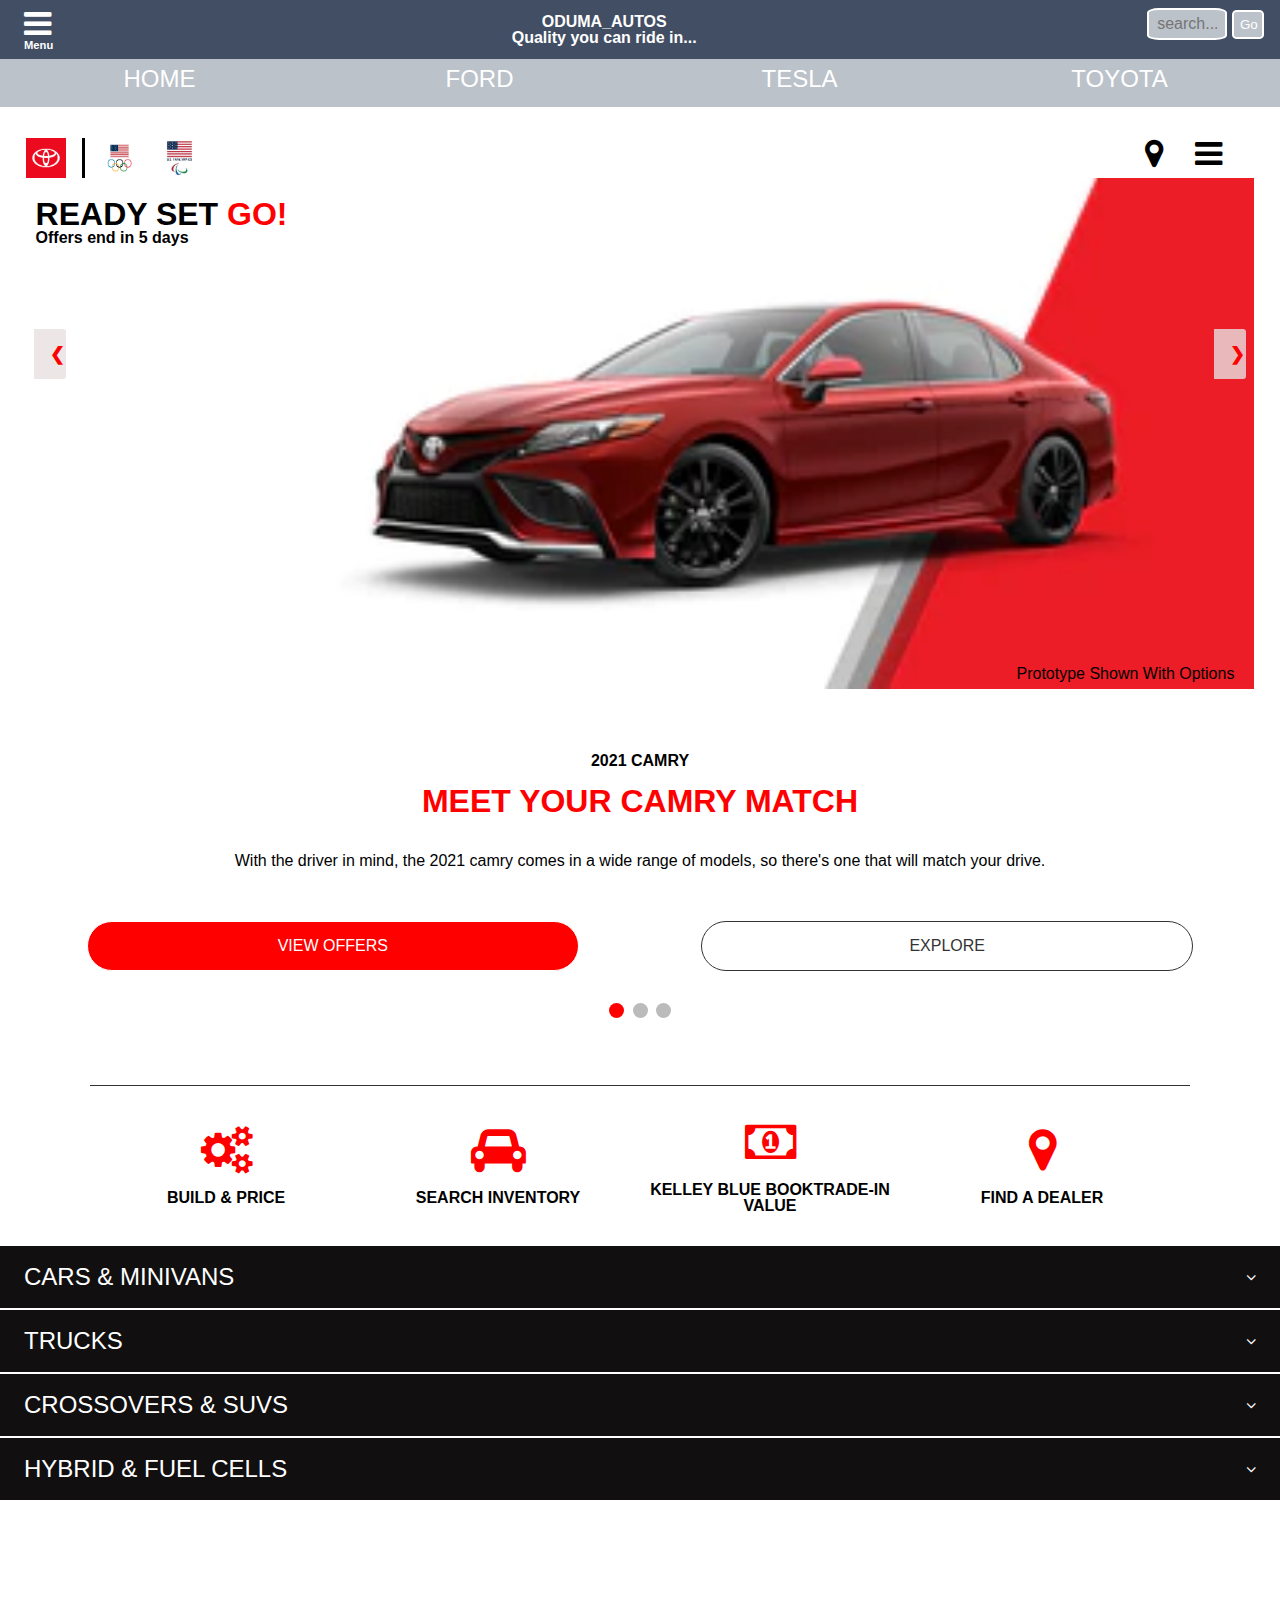
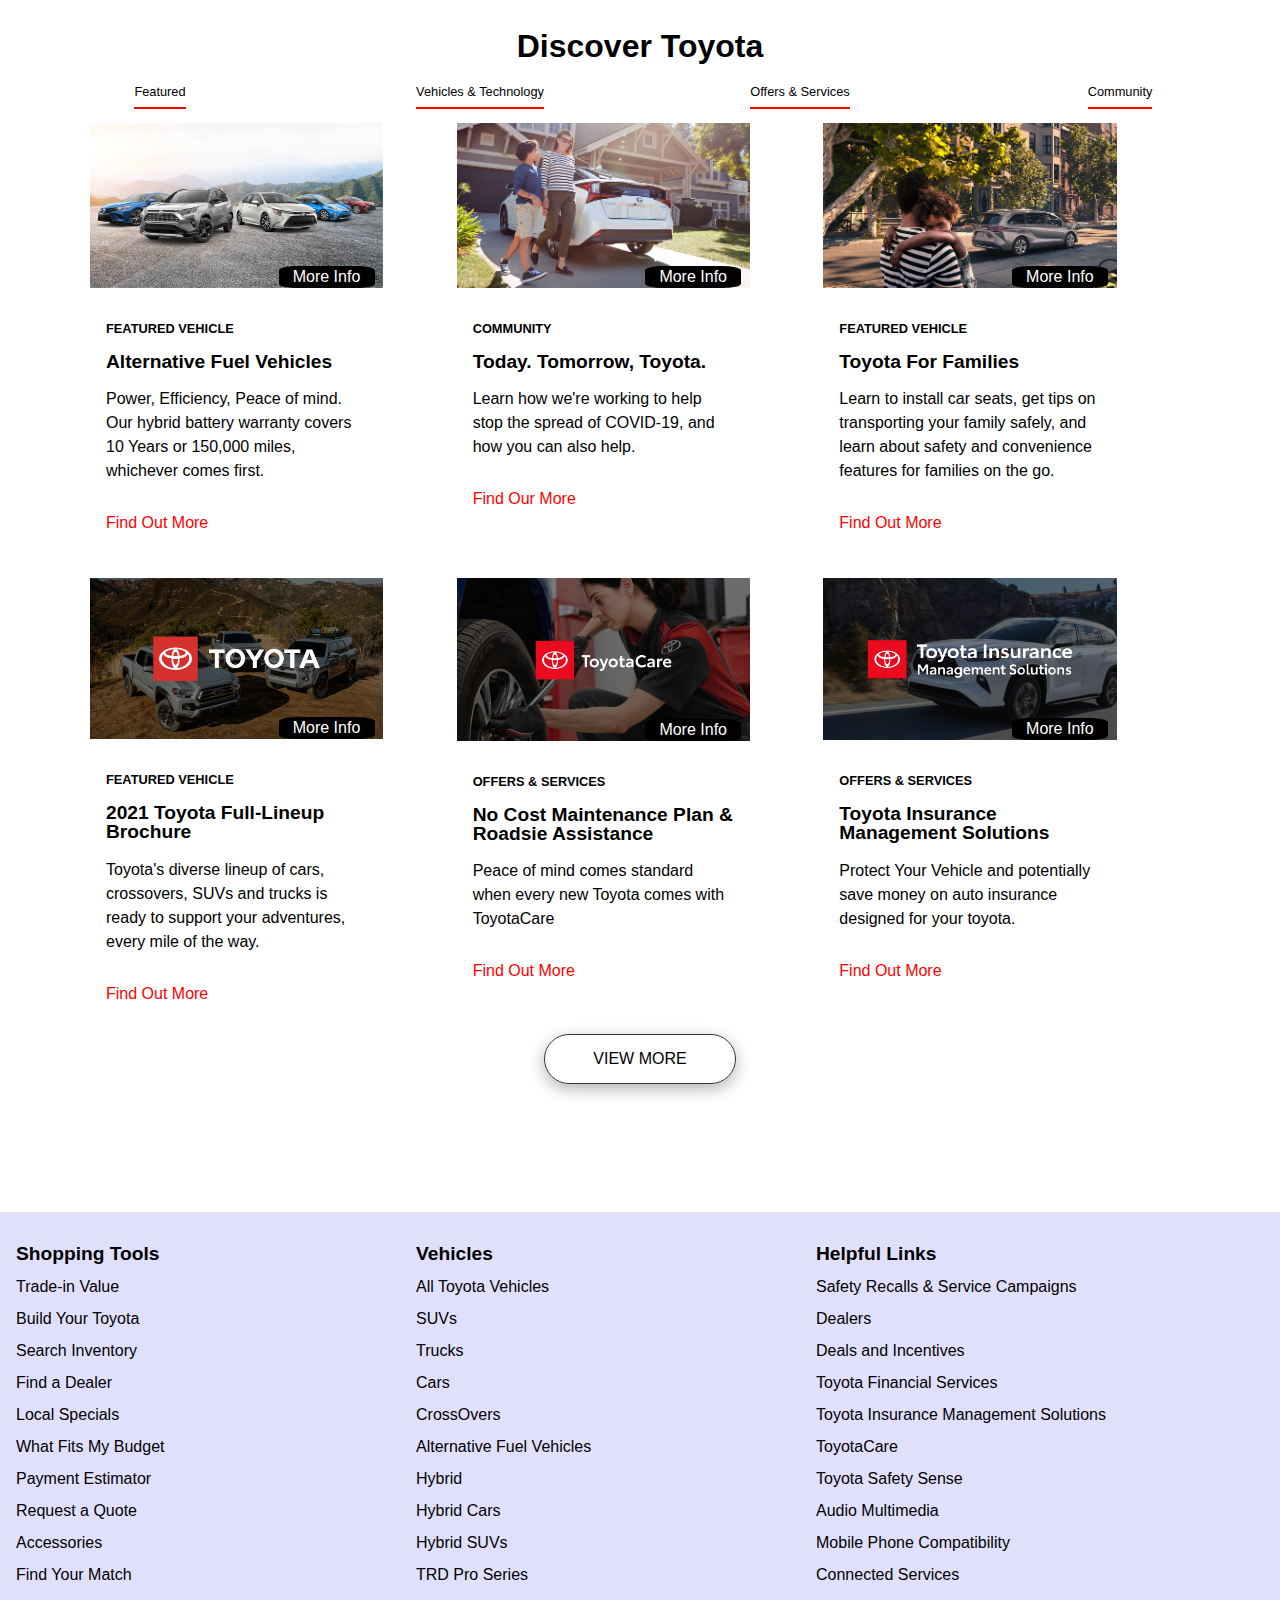
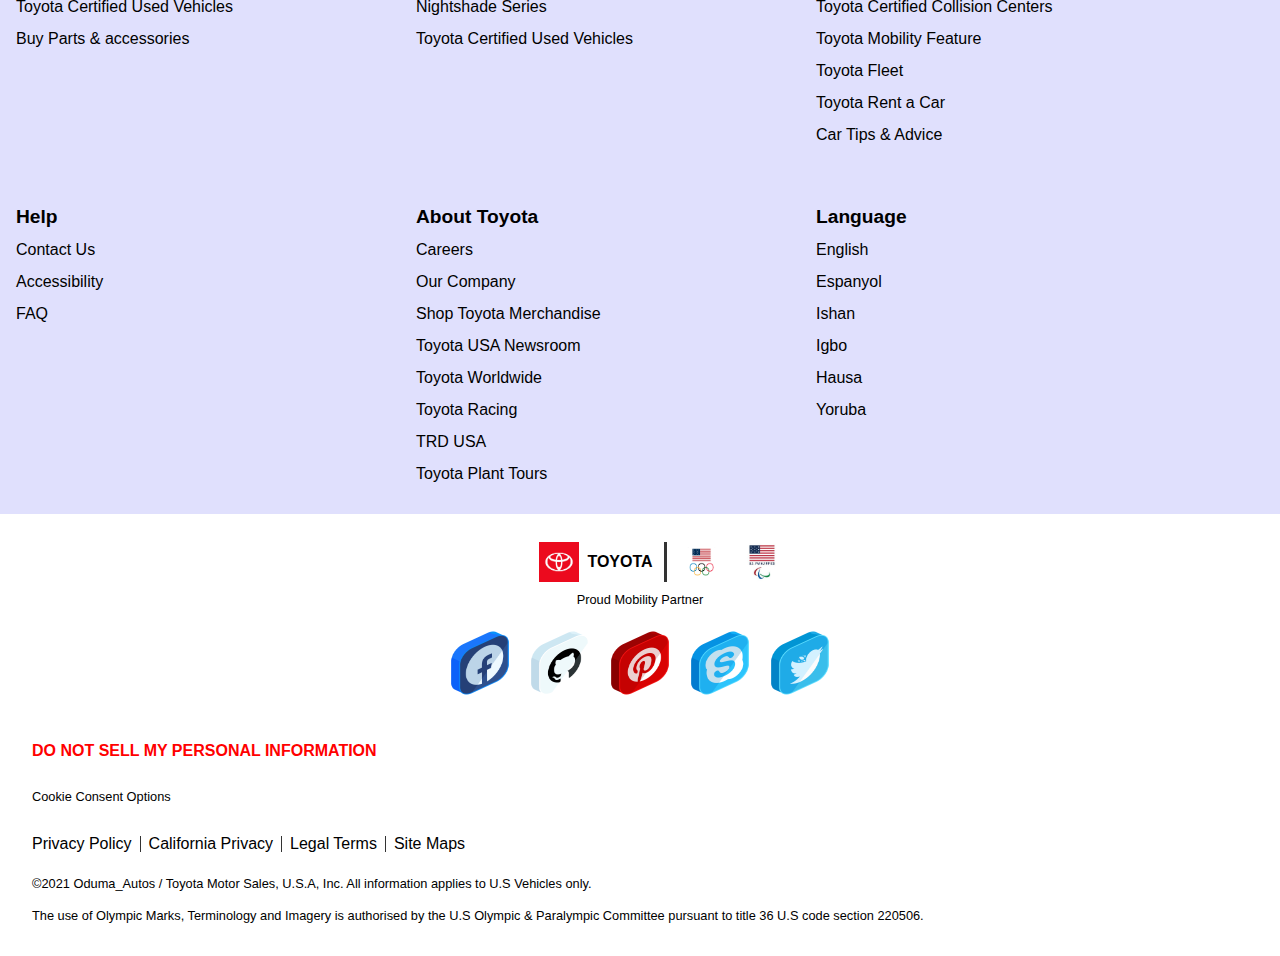
<file: toyota.html>
<!DOCTYPE html>
<html>
<head>
    <meta name="viewport" content="width=device-width, initial-scale=1, maximum-scale=1">
    <meta charset="utf-8">
    <title>ODUMA_AUTOS | TOYOTA CARS</title>
        <link href="reset.css" type="text/css" rel="stylesheet">
        <link href="toyota.css" type="text/css" rel="stylesheet">
        
        <link rel="stylesheet" href="https://cdnjs.cloudflare.com/ajax/libs/font-awesome/4.7.0/css/font-awesome.min.css">
</head>
    
<body>
    <div class="toyota-wrapper">
        <!-- Page Header goes here -->   
        <div class="toyota-header-container">
            <div class="toyota-header">
                <div class="toyota-menu-btn">
                    <div class="toyota-menu"><i class="fa fa-bars home-menu"></i></div>
                    <h1>Menu</h1>
                </div>

                <div class="toyota-header-title">
                    <h1>ODUMA_AUTOS</h1>
                    <h2>Quality you can ride in...</h2>
                </div>

                <div class="toyota-header-input">
                    <form>
                        <input type="text" placeholder="search...">
                        <button>Go</button>
                    </form>
                </div>
            </div>    
        </div>
        <!-- Page Navigation goes here -->
            <nav class="toyota-nav">
                    <ul>
                        <li><a href="index.html">HOME</a></li>
                        <li><a href="ford.html">FORD</a></li>
                        <li><a href="tesla.html">TESLA</a></li>
                        <li class="active-link"><a href="toyota.html">TOYOTA</a></li>
                    </ul>
            </nav>
        <!-- Page Content goes here --> 
        <div class="content-wrapper">
            <div class="toyota-directory">
                <div class="directory-logo">
                    <div class="toyota-logo">
                        <img src="Toyota Cars/Toyota Homepage/toyota logo.jpg">
                    </div>
                    <div class="usa-logo">
                        <img src="Toyota Cars/Toyota Homepage/usa-olympic-logo 1.png">
                        <img src="Toyota Cars/Toyota Homepage/usa-olympic-logo 2.jpg">
                    </div>
                </div>
                <div class="directory-icon">
                    <i class="fa fa-map-marker"></i>
                    <i class="fa fa-bars"></i>
                </div>
            </div>

            <div class="toyota-slide">
                <div class="mySlides fade" id="camry">
                    <div class="car-section">
                        <div>
                            <h1>READY SET <span style="color: red;">GO!</span></h1>
                            <h5>Offers end in 5 days</h5>
                        </div>
                        <img src="Toyota Cars/Toyota Homepage/MSE_HP-Marquee_768_camry_mobile.png">
                        <p>Prototype Shown With Options</p>
                    </div>
                    <div class="text-section">
                        <h5>2021 <strong>CAMRY</strong></h5>
                        <h1>MEET YOUR CAMRY MATCH</h1>
                        <P>With the driver in mind, the 2021 camry comes in a wide range of models, so there's one that will match your drive.</P>
                        <div class="more">
                            <div class="view-offers">VIEW OFFERS</div>
                            <div class="explore">EXPLORE</div>
                        </div>
                    </div>
                </div>

                <div class="mySlides fade" id="rav4">
                    <div class="car-section">
                        <div>
                            <h1>READY SET <span style="color: red;">GO!</span></h1>
                            <h5>Offers end in 5 days</h5>
                        </div>
                        <img src="Toyota Cars/Toyota Homepage/MSE_HP-Marquee_768_rav4_mobile.png">
                        <p>Prototype Shown With Options</p>
                    </div>
                    <div class="text-section">
                        <h5>2020 <strong>RAV4</strong></h5>
                        <h1>FROM BOUNDARIES TO BOUNDLESS</h1>
                        <P>Whether it's your to-do list or bucket list, get them done with the perfect blend of sport and utility.</P>
                        <div class="more">
                            <div class="view-offers">VIEW OFFERS</div>
                            <div class="explore">EXPLORE</div>
                        </div>
                    </div>
                </div>

                <div class="mySlides fade" id="tacoma">
                    <div class="car-section">
                        <div>
                            <h1>READY SET <span style="color: red;">GO!</span></h1>
                            <h5>Offers end in 5 days</h5>
                        </div>
                        <img src="Toyota Cars/Toyota Homepage/MSE_HP-Marquee_768_tacoma_mobile.png">
                        <p>Prototype Shown With Options</p>
                    </div>
                    <div class="text-section">
                        <h5>2021 <strong>TACOMA</strong></h5>
                        <h1>BUILT FOR THE LONG HAUL</h1>
                        <P>This icon of toughnes is ready for any trail. now with more tech, more attitude and even more capability.</P>
                        <div class="more">
                            <div class="view-offers">VIEW OFFERS</div>
                            <div class="explore">EXPLORE</div>
                        </div>
                    </div>
                </div>

                <!-- Next and previous buttons -->
                    <a class ="prev" onclick ="plusSlides(-1)">&#10094;</a>
                    <a class ="next" onclick ="plusSlides(1)">&#10095;</a>
                    <br/>

                    <div style ="text-align:center" class="dots">
                        <span class ="dot" onclick ="dotSlide(1)"></span>
                        <span class ="dot" onclick ="dotSlide(2)"></span>
                        <span class ="dot" onclick ="dotSlide(3)"></span>
                    </div>
            </div>
        </div>

        <div class="toyota-info">
            <div class="info-1">
                <div class="box grid-box1">
                    <i class="fa fa-cogs"></i>
                    <h3>BUILD & PRICE</h3>
                </div>

                <div class="box grid-box2">
                    <i class="fa fa-car"></i>
                    <h3>SEARCH INVENTORY</h3>
                </div>
            </div>
            
            <div class="info-2">
                <div class="box grid-box3">
                    <i class="fa fa-money"></i>
                    <h3>KELLEY BLUE BOOKTRADE-IN VALUE</h3>
                </div>

                <div class="box grid-box4">
                    <i class="fa fa-map-marker"></i>
                    <h3>FIND A DEALER</h3>
                </div>
            </div>
        </div>

        <div class="cars-on-sale">
            <div class="minivan">
                <div class="minivan-head">
                    <h1>CARS & MINIVANS</h1>
                    <i class="fa fa-angle-down m-arrow-down"></i>
                    <i class="fa fa-angle-up m-arrow-up"></i>
                </div>
                <div class="minivan-body">
                    <div class="toyota-2021-prius-prime minivan-slide fade">
                        <h3>Plug-in-hybrid</h3>
                        <figure class="car-img">
                            <img src="Toyota Cars/Cars on Sale/Cars & MiniVans/priusprime-side.png" alt="2021 priusprime-side">
                            <figcaption>$34,425 as Shown</figcaption>
                        </figure>
                        <div class="info">
                            <h2>2021 PRIUS PRIME</h2>
                            <p>$28,220 starting</p>
                            <p>54/133 est. MPG/MPGe</p>
                        </div>
                    </div>
                    <div class="toyota-2021-prius minivan-slide fade">
                        <h3>Hybrid</h3>
                        <figure class="car-img">
                            <img src="Toyota Cars/Cars on Sale/Cars & MiniVans/prius-side.png" alt="2021 prius-side">
                            <figcaption>$30,300 as Shown</figcaption>
                        </figure>
                        <div class="info">
                            <h2>2021 PRIUS</h2>
                            <p>$24,525 starting</p>
                            <p>54/50 est. MPG</p>
                        </div>
                    </div>
                    <div class="toyota-2021-corolla minivan-slide fade">
                        <h3>Hybrid Available</h3>
                        <figure class="car-img">
                            <img src="Toyota Cars/Cars on Sale/Cars & MiniVans/corolla-side.png" alt="2021 corolla-side">
                            <figcaption>$25,925 as Shown</figcaption>
                        </figure>
                        <div class="info">
                            <h2>2021 COROLLA</h2>
                            <p>$20,025 starting</p>
                            <p>31/40 est. MPG</p>
                        </div>
                    </div>
                    <div class="toyota-2021-corolla-hybrid minivan-slide fade">
                        <h3>Hybrid</h3>
                        <figure class="car-img">
                            <img src="Toyota Cars/Cars on Sale/Cars & MiniVans/corollahybrid-side.png" alt="2021 corollahybrid-side">
                            <figcaption>$24,025 as Shown</figcaption>
                        </figure>
                        <div class="info">
                            <h2>2021 COROLLA HYBRID</h2>
                            <p>$23,600 starting</p>
                            <p>53/52 est. MPG</p>
                        </div>
                    </div>
                    <div class="toyota-2021-corolla-hatchback minivan-slide fade">
                        <figure class="car-img">
                            <img src="Toyota Cars/Cars on Sale/Cars & MiniVans/corollahatchback-side.png" alt="2021 corollahatchback-side">
                            <figcaption>$24,715 as Shown</figcaption>
                        </figure>
                        <div class="info">
                            <h2>2021 COROLLA HATCHBACK</h2>
                            <p>$20,665 starting</p>
                            <p>30/38 est. MPG</p>
                        </div>
                    </div>
                    <div class="toyota-2021-camry minivan-slide fade">
                        <h3>AWD Available</h3>
                        <figure class="car-img">
                            <img src="Toyota Cars/Cars on Sale/Cars & MiniVans/camry-side.png" alt="2021 camry-side">
                            <figcaption>$35,970 as Shown</figcaption>
                        </figure>
                        <div class="info">
                            <h2>2021 CAMRY</h2>
                            <p>$24,970 starting</p>
                            <p>28/39 est. MPG</p>
                        </div>
                    </div>
                    <div class="toyota-2021-camry-hybrid minivan-slide fade">
                        <h3>Hybrid</h3>
                        <figure class="car-img">
                            <img src="Toyota Cars/Cars on Sale/Cars & MiniVans/camryhybrid-side.png" alt="2021 camryhybrid-side">
                            <figcaption>$33,220 as Shown</figcaption>
                        </figure>
                        <div class="info">
                            <h2>2021 CAMRY HYBRID</h2>
                            <p>$27,270 starting</p>
                            <p>51/53 est. MPG</p>
                        </div>
                    </div>
                    <div class="toyota-2021-avalon minivan-slide fade">
                        <h3>AWD Available</h3>
                        <figure class="car-img">
                            <img src="Toyota Cars/Cars on Sale/Cars & MiniVans/avalon-side.png" alt="2021 avalon-side">
                            <figcaption>$43,100 as Shown</figcaption>
                        </figure>
                        <div class="info">
                            <h2>2021 AVALON</h2>
                            <p>$35,975 starting</p>
                            <p>22/32 est. MPG</p>
                        </div>
                    </div>
                    <div class="toyota-2021-avalon-hybrid minivan-slide fade">
                        <h3>Hybrid</h3>
                        <figure class="car-img">
                            <img src="Toyota Cars/Cars on Sale/Cars & MiniVans/avalonhybrid-side.png" alt="2021 avalonhybrid-side">
                            <figcaption>$43,400 as Shown</figcaption>
                        </figure>
                        <div class="info">
                            <h2>2021 AVALON HYBRID</h2>
                            <p>$37,100 starting</p>
                            <p>43/44 est. MPG</p>
                        </div>
                    </div>
                    <div class="toyota-2021-mirai minivan-slide fade">
                        <h3>Fuel Cell Electric Vehicle</h3>
                        <figure class="car-img">
                            <img src="Toyota Cars/Cars on Sale/Cars & MiniVans/mirai-side.png" alt="2021 mirai-side">
                            <figcaption>$66,425 as Shown</figcaption>
                        </figure>
                        <div class="info">
                            <h5 style="color: red;">All New</h5>
                            <h2>2021 MIRAI</h2>
                            <p>$49,500 starting</p>
                            <p>67/64 est. MPG</p>
                        </div>
                    </div>
                    <div class="toyota-2021-86 minivan-slide fade">
                        <figure class="car-img">
                            <img src="Toyota Cars/Cars on Sale/Cars & MiniVans/86-side.png" alt="2021 86-side">
                            <figcaption>$31,855 as Shown</figcaption>
                        </figure>
                        <div class="info">
                            <h2>2021 86</h2>
                            <p>$27,060 starting</p>
                            <p>21/28 est. MPG</p>
                        </div>
                    </div>
                    <div class="toyota-2021-gr-supra minivan-slide fade">
                        <figure class="car-img">
                            <img src="Toyota Cars/Cars on Sale/Cars & MiniVans/gr-supra-side.png" alt="2021 gr-supra-side">
                            <figcaption>$55,990 as Shown</figcaption>
                        </figure>
                        <div class="info">
                            <h2>2021 GR SUPRA</h2>
                            <p>$42,990 starting</p>
                            <p>22/30 est. MPG</p>
                        </div>
                    </div>
                    <div class="toyota-2021-sienna minivan-slide fade">
                        <h3>Hybrid</h3>
                        <figure class="car-img">
                            <img src="Toyota Cars/Cars on Sale/Cars & MiniVans/sienna-side.png" alt="2021 sienna-side">
                            <figcaption>$42,000 as Shown</figcaption>
                        </figure>
                        <div class="info">
                            <h2>2021 SIENNA</h2>
                            <p>$34,460 starting</p>
                            <p>36/36 est. MPG</p>
                        </div>
                    </div>
                </div>
            </div>

            <div class="trucks">
                <div class="trucks-head">
                    <h1>TRUCKS</h1>
                    <i class="fa fa-angle-down t-arrow-down"></i>
                    <i class="fa fa-angle-up t-arrow-up"></i>
                </div>
                <div class="trucks-body">
                    <div class="toyota-2021-tacoma trucks-slide fade">
                        <figure class="car-img">
                            <img src="Toyota Cars/Cars on Sale/Trucks/tacoma-side.png" alt="2021 tacoma-side-side">
                            <figcaption>$37,380 as Shown</figcaption>
                        </figure>
                        <div class="info">
                            <h2>2021 TACOMA</h2>
                            <p>$26,250 starting</p>
                            <p>18/22 est. MPG/MPGe</p>
                        </div>
                    </div>
                    <div class="toyota-2021-tundra trucks-slide fade">
                        <figure class="car-img">
                            <img src="Toyota Cars/Cars on Sale/Trucks/tundra-side.png" alt="2021 tundra-side">
                            <figcaption>$47,455 as Shown</figcaption>
                        </figure>
                        <div class="info">
                            <h2>2021 TUNDRA</h2>
                            <p>$33,825 starting</p>
                            <p>13/17 est. MPG</p>
                        </div>
                    </div>
                </div>
            </div>

            <div class="crossovers-suvs">
                <div class="crossovers-suvs-head">
                    <h1>CROSSOVERS & SUVS</h1>
                    <i class="fa fa-angle-down c-arrow-down"></i>
                    <i class="fa fa-angle-up c-arrow-up"></i>
                </div>
                <div class="crossovers-suvs-body">
                    <div class="toyota-2021-c-hr suvs-slide fade">
                        <figure class="car-img">
                            <img src="Toyota Cars/Cars on Sale/CrossOvers & Suvs/c-hr-side.png" alt="2021 c-hr-side-side">
                            <figcaption>$27,525 as Shown</figcaption>
                        </figure>
                        <div class="info">
                            <h2>2021 C-HR</h2>
                            <p>$21,545 Starting</p>
                            <p>27/31 est. MPG</p>
                        </div>
                    </div>
                    <div class="toyota-2021-rav4 suvs-slide fade">
                        <h3>Hybrid Available</h3>
                        <figure class="car-img">
                            <img src="Toyota Cars/Cars on Sale/CrossOvers & Suvs/rav4-side.png" alt="2021 rav4-side-side">
                            <figcaption>$34,680 as Shown</figcaption>
                        </figure>
                        <div class="info">
                            <h2>2021 RAV4</h2>
                            <p>$26,150 Starting</p>
                            <p>28/35 est. MPG</p>
                        </div>
                    </div>
                    <div class="toyota-2021-rav4-hybrid suvs-slide fade">                        
                        <h3>Hybrid</h3>
                        <figure class="car-img">
                            <img src="Toyota Cars/Cars on Sale/CrossOvers & Suvs/rav4hybrid-side.png" alt="2021 rav4hybrid-side-side">
                            <figcaption>$34,600 as Shown</figcaption>
                        </figure>
                        <div class="info">
                            <h2>2021 RAV4 HYBRID</h2>
                            <p>$28,650 Starting</p>
                            <p>41/38 est. MPG</p>
                        </div>
                    </div>
                    <div class="toyota-2021-rav4-prime suvs-slide fade">
                        <h3>Plug-in-Hybrid</h3>
                        <figure class="car-img">
                            <img src="Toyota Cars/Cars on Sale/CrossOvers & Suvs/rav4prime-side.png" alt="2021 rav4prime-side-side">
                            <figcaption>$47,610 as Shown</figcaption>
                        </figure>
                        <div class="info">
                            <h2>2021 RAV4 PRIME</h2>
                            <p>$38,100 Starting</p>
                            <p>38/94 est. MPG</p>
                        </div>
                    </div>
                    <div class="toyota-2021-venza suvs-slide fade">
                        <h3>Hybrid</h3>
                        <figure class="car-img">
                            <img src="Toyota Cars/Cars on Sale/CrossOvers & Suvs/venza-side.png" alt="2021 venza-side-side">
                            <figcaption>$39,800 as Shown</figcaption>
                        </figure>
                        <div class="info">
                            <h2>2021 VENZA</h2>
                            <p>$32,470 Starting</p>
                            <p>40/37 est. MPG/MPGe</p>
                        </div>
                    </div>
                    <div class="toyota-2021-high-lander suvs-slide fade">
                        <h3>Hybrid</h3>
                        <figure class="car-img">
                            <img src="Toyota Cars/Cars on Sale/CrossOvers & Suvs/highlander-side.png" alt="2021 highlander-side">
                            <figcaption>$47,455 as Shown</figcaption>
                        </figure>
                        <div class="info">
                            <h2>2021 HIGHLANDER</h2>
                            <p>$38,510 starting</p>
                            <p>36/35 est. MPG</p>
                        </div>
                    </div>
                    <div class="toyota-2021-high-lander-hybrid suvs-slide fade">
                        <h3>Hybrid</h3>
                        <figure class="car-img">
                            <img src="Toyota Cars/Cars on Sale/CrossOvers & Suvs/highlanderhybrid-side.png" alt="2021 highlanderhybrid-side">
                            <figcaption>$50,480 as Shown</figcaption>
                        </figure>
                        <div class="info">
                            <h2>2021 HIGHLANDER HYBRID</h2>
                            <p>$38,510 starting</p>
                            <p>36/35 est. MPG</p>
                        </div>
                    </div>
                    <div class="toyota-2021-4runner suvs-slide fade">
                        <figure class="car-img">
                            <img src="Toyota Cars/Cars on Sale/CrossOvers & Suvs/4runner-side.png" alt="2021 4runner-side">
                            <figcaption>$43,150 as Shown</figcaption>
                        </figure>
                        <div class="info">
                            <h2>2021 4RUNNER</h2>
                            <p>$36,590 starting</p>
                            <p>16/19 est. MPG</p>
                        </div>
                    </div>
                    <div class="toyota-2021-sequoia suvs-slide fade">
                        <figure class="car-img">
                            <img src="Toyota Cars/Cars on Sale/CrossOvers & Suvs/sequoia-side.png" alt="2021 sequoia-side">
                            <figcaption>$59,220 as Shown</figcaption>
                        </figure>
                        <div class="info">
                            <h2>2021 SEQUOIA</h2>
                            <p>$50,200 starting</p>
                            <p>13/17 est. MPG</p>
                        </div>
                    </div>
                    <div class="toyota-2021-land-cruiser suvs-slide fade">
                        <figure class="car-img">
                            <img src="Toyota Cars/Cars on Sale/CrossOvers & Suvs/landcruiser-side.png" alt="2021 landcruiser-side">
                            <figcaption>$87,995 as Shown</figcaption>
                        </figure>
                        <div class="info">
                            <h2>2021 LAND CRUISER</h2>
                            <p>$85,565 starting</p>
                            <p>13/17 est. MPG</p>
                        </div>
                    </div>
                </div>
            </div>

            <div class="hybrid-fuel-cells">
                <div class="hybrid-fuel-cells-head">
                    <h1>HYBRID & FUEL CELLS</h1>
                    <i class="fa fa-angle-down h-arrow-down"></i>
                    <i class="fa fa-angle-up h-arrow-up"></i>
                </div>
                <div class="hybrid-fuel-cells-body">
                    <div class="toyota-2021-prius-prime hybrid-slide fade">
                        <h3>Plug-in Hybrid</h3>
                        <figure class="car-img">
                            <img src="Toyota Cars/Cars on Sale/Hybrids & FuelCells/priusprime-side.png" alt="2021 priusprime-side">
                            <figcaption>$34,425 as Shown</figcaption>
                        </figure>
                        <div class="info">
                            <h2>2021 PRIUS PRIME</h2>
                            <p>$28,220 Starting</p>
                            <p>54/133 est. MPG</p>
                        </div>
                    </div>
                    <div class="toyota-2021-prius hybrid-slide fade">
                        <h3>Hybrid</h3>
                        <figure class="car-img">
                            <img src="Toyota Cars/Cars on Sale/Hybrids & FuelCells/prius-side.png" alt="2021 prius-side">
                            <figcaption>$30,300 as Shown</figcaption>
                        </figure>
                        <div class="info">
                            <h2>2021 PRIUS</h2>
                            <p>$24,525 Starting</p>
                            <p>54/50 est. MPG</p>
                        </div>
                    </div>
                    <div class="toyota-2021-corolla-hybrid hybrid-slide fade">
                        <h3>Hybrid</h3>
                        <figure class="car-img">
                            <img src="Toyota Cars/Cars on Sale/Hybrids & FuelCells/corollahybrid-side.png" alt="2021 corollahybrid-side">
                            <figcaption>$24,025 as Shown</figcaption>
                        </figure>
                        <div class="info">
                            <h2>2021 COROLLA HYBRID</h2>
                            <p>$23,600 Starting</p>
                            <p>53/52 est. MPG</p>
                        </div>
                    </div>
                    <div class="toyota-2021-camry-hybrid hybrid-slide fade">
                        <h3>Hybrid</h3>
                        <figure class="car-img">
                            <img src="Toyota Cars/Cars on Sale/Hybrids & FuelCells/camryhybrid-side.png" alt="2021 camryhybrid-side">
                            <figcaption>$32,220 as Shown</figcaption>
                        </figure>
                        <div class="info">
                            <h2>2021 COROLLA HYBRID</h2>
                            <p>$27,270 Starting</p>
                            <p>51/53 est. MPG</p>
                        </div>
                    </div>
                    <div class="toyota-2021-rav4-hybrid hybrid-slide fade">
                        <h3>Hybrid</h3>
                        <figure class="car-img">
                            <img src="Toyota Cars/Cars on Sale/Hybrids & FuelCells/rav4hybrid-side.png" alt="2021 rav4hybrid-side">
                            <figcaption>$34,600 as Shown</figcaption>
                        </figure>
                        <div class="info">
                            <h2>2021 RAV4 HYBRID</h2>
                            <p>$28,650 Starting</p>
                            <p>41/38 est. MPG</p>
                        </div>
                    </div>
                    <div class="toyota-2021-rav4-prime hybrid-slide fade">
                        <h3>Plug-in Hybrid</h3>
                        <figure class="car-img">
                            <img src="Toyota Cars/Cars on Sale/Hybrids & FuelCells/rav4prime-side.png" alt="2021 rav4prime-side">
                            <figcaption>$47,610 as Shown</figcaption>
                        </figure>
                        <div class="info">
                            <h2>2021 RAV4 PRIME</h2>
                            <p>$38,100 Starting</p>
                            <p>38/94 est. MPG</p>
                        </div>
                    </div>
                    <div class="toyota-2021-venza hybrid-slide fade">
                        <h3>Hybrid</h3>
                        <figure class="car-img">
                            <img src="Toyota Cars/Cars on Sale/Hybrids & FuelCells/venza-side.png" alt="2021 venza-side">
                            <figcaption>$39,800 as Shown</figcaption>
                        </figure>
                        <div class="info">
                            <h2>2021 VENZA</h2>
                            <p>$32,470 Starting</p>
                            <p>40/37 est. MPG</p>
                        </div>
                    </div>
                    <div class="toyota-2021-avalon-hybrid hybrid-slide fade">
                        <h3>Hybrid</h3>
                        <figure class="car-img">
                            <img src="Toyota Cars/Cars on Sale/Hybrids & FuelCells/avalonhybrid-side.png" alt="2021 avalonhybrid-side">
                            <figcaption>$43,400 as Shown</figcaption>
                        </figure>
                        <div class="info">
                            <h2>2021 AVALON HYBRID</h2>
                            <p>$37,100 Starting</p>
                            <p>43/44 est. MPG</p>
                        </div>
                    </div>
                    <div class="toyota-2021-highlander-hybrid hybrid-slide fade">
                        <h3>Hybrid</h3>
                        <figure class="car-img">
                            <img src="Toyota Cars/Cars on Sale/Hybrids & FuelCells/highlanderhybrid-side.png" alt="2021 highlanderhybrid-side">
                            <figcaption>$50,840 as Shown</figcaption>
                        </figure>
                        <div class="info">
                            <h2>2021 HIGHLANDER HYBRID</h2>
                            <p>$38,510 Starting</p>
                            <p>36/35 est. MPG</p>
                        </div>
                    </div>
                    <div class="toyota-2021-mirai hybrid-slide fade">
                        <h3>Fuel Cell Electric Vehicle</h3>
                        <figure class="car-img">
                            <img src="Toyota Cars/Cars on Sale/Hybrids & FuelCells/mirai-side.png" alt="2021 mirai-side">
                            <figcaption>$66,425 as Shown</figcaption>
                        </figure>
                        <div class="info">
                            <h2>2021 MIRAI</h2>
                            <p>$49,500 Starting</p>
                            <p>67/64 est. MPG</p>
                        </div>
                    </div>
                    <div class="toyota-2021-sienna hybrid-slide fade">
                        <h3>Hybrid</h3>
                        <figure class="car-img">
                            <img src="Toyota Cars/Cars on Sale/Hybrids & FuelCells/sienna-side.png" alt="2021 sienna-side">
                            <figcaption>$42,000 as Shown</figcaption>
                        </figure>
                        <div class="info">
                            <h2>2021 SIENNA</h2>
                            <p>$34,460 Starting</p>
                            <p>36/36 est. MPG</p>
                        </div>
                    </div>
                </div>
            </div>
        </div> 
     
        <div class="discover-toyota">
            <h1 class="discover-h1">Discover Toyota</h1>
            <nav>
                <ul class="discover-links">
                    <li class="discover-li"><span>Featured</span></li>
                    <li class="discover-li"><span>Vehicles & Technology</span></li>
                    <li class="discover-li"><span>Offers & Services</span></li>
                    <li class="discover-li"><span>Community</span></li>
                </ul>
            </nav>
            <div class="discover-grid">
                <div class="featuredVehicle">
                    <div class="featured-img">
                        <div>More Info</div>
                        <figure>
                            <img src="Toyota Cars/Toyota Homepage/ALt_Fuel-Newsfeed.png">
                        </figure>
                    </div>
                    <div class="featured-vehicle">
                        <h3>FEATURED VEHICLE</h3>
                        <h1>Alternative Fuel Vehicles</h1>
                        <p>Power, Efficiency, Peace of mind. Our hybrid battery warranty covers 10 Years or 150,000 miles, whichever comes first.</p>
                        <a href="#">Find Out More</a>
                    </div>
                </div>
                
                <div class="community">
                    <div class="community-img">
                        <div>More Info</div>
                        <figure>
                            <img src="Toyota Cars/Toyota Homepage/PRS_MY19_0074_V001.png">
                        </figure>
                    </div>
                    <div class="toyota-community">
                        <h3>COMMUNITY</h3>
                        <h1>Today. Tomorrow, Toyota.</h1>
                        <p>Learn how we're working to help stop the spread of COVID-19, and how you can also help.</p>
                        <a href="#">Find Our More</a>
                    </div>
                </div>
    
                <div class="toyotaFamily">
                    <div class="family-img">
                        <div>More Info</div>
                        <figure>
                            <img src="Toyota Cars/Toyota Homepage/SIE_MY21_0026_V00.png">
                        </figure>
                    </div>
                    <div class="toyota-family">
                        <h3>FEATURED VEHICLE</h3>
                        <h1>Toyota For Families</h1>
                        <p>Learn to install car seats, get tips on transporting your family safely, and learn about safety and convenience features for families on the go.</p>
                        <a href="#">Find Out More</a>
                    </div>
                </div>
    
                <div class="lineUpBrochure">
                    <div class="line-up-img">
                        <div>More Info</div>
                        <figure>
                            <img src="Toyota Cars/Toyota Homepage/IMG_20210324_050429_858.jpg">
                        </figure>
                    </div>
                    <div class="line-up-brochure">
                        <h3>FEATURED VEHICLE</h3>
                        <h1>2021 Toyota Full-Lineup Brochure</h1>
                        <p>Toyota's diverse lineup of cars, crossovers, SUVs and trucks is ready to support your adventures, every mile of the way.</p>
                        <a href="#">Find Out More</a>
                    </div>
                </div>
    
                <div class="toyotaCare">
                    <div class="toyota-care-img">
                        <div>More Info</div>
                        <figure>
                            <img src="Toyota Cars/Toyota Homepage/IMG_20210324_050451_499.jpg">
                        </figure>
                    </div>
                    <div class="toyota-care">
                        <h3>OFFERS & SERVICES</h3>
                        <h1>No Cost Maintenance Plan & Roadsie Assistance</h1>
                        <p>Peace of mind comes standard when every new Toyota comes with ToyotaCare</p>
                        <a href="#">Find Out More</a>
                    </div>
                </div>
    
                <div class="toyotaInsurance">
                    <div class="insurance-img">
                        <div>More Info</div>
                        <figure>
                            <img src="Toyota Cars/Toyota Homepage/IMG_20210324_050441_117.jpg">
                        </figure>
                    </div> 
                    <div class="toyota-insurance">
                        <h3>OFFERS & SERVICES</h3>
                        <h1>Toyota Insurance Management Solutions</h1>
                        <p>Protect Your Vehicle and potentially save money on auto insurance designed for your toyota.</p>
                        <a href="#">Find Out More</a>
                    </div>
                </div>
            </div>
            

            <div class="view-more">VIEW MORE</div>
        </div>

        <div class="request">
            <div class="div-1">REQUEST A QUOTE</div>
            <div class="div-2">TRADE-IN VALUE</div>
        </div>

        <div class="linksNav">
            <div class="shoppingTools">
                <div class="shoppingToolsHead">
                    <h1><span>Shopping Tools</span></h1>
                    <i class="fa fa-plus s-plus"></i>
                    <i class="fa fa-times s-times"></i>
                </div>
                <div class="shoppingToolsNav">
                    <nav>
                        <ul>
                            <li>Trade-in Value</li>
                            <li>Build Your Toyota</li>
                            <li>Search Inventory</li>
                            <li>Find a Dealer</li>
                            <li>Local Specials</li>
                            <li>What Fits My Budget</li>
                            <li>Payment Estimator</li>
                            <li>Request a Quote</li>
                            <li>Accessories</li>
                            <li>Find Your Match</li>
                            <li>Toyota Certified Used Vehicles</li>
                            <li>Buy Parts & accessories</li>
                        </ul>
                    </nav>
                </div>
            </div>

            <div class="vehicles">
                <div class="vehiclesHead">
                    <h1><span>Vehicles</span></h1>
                    <i class="fa fa-plus v-plus"></i>
                    <i class="fa fa-times v-times"></i>
                </div>
                <div class="vehiclesNav">
                    <nav>
                        <ul>
                            <li>All Toyota Vehicles</li>
                            <li>SUVs</li>
                            <li>Trucks</li>
                            <li>Cars</li>
                            <li>CrossOvers</li>
                            <li>Alternative Fuel Vehicles</li>
                            <li>Hybrid</li>
                            <li>Hybrid Cars</li>
                            <li>Hybrid SUVs</li>
                            <li>TRD Pro Series</li>
                            <li>Nightshade Series</li>
                            <li>Toyota Certified Used Vehicles</li>
                        </ul>
                    </nav>
                </div>
            </div>

            <div class="helpfulLinks">
                <div class="helpfulLinksHead">
                    <h1><span>Helpful Links</span></h1>
                    <i class="fa fa-plus h1-plus"></i>
                    <i class="fa fa-times h1-times"></i>
                </div>
                <div class="helpfulLinksNav">
                    <nav>
                        <ul>
                            <li>Safety Recalls & Service Campaigns</li>
                            <li>Dealers</li>
                            <li>Deals and Incentives</li>
                            <li>Toyota Financial Services</li>
                            <li>Toyota Insurance Management Solutions</li>
                            <li>ToyotaCare</li>
                            <li>Toyota Safety Sense</li>
                            <li>Audio Multimedia</li>
                            <li>Mobile Phone Compatibility</li>
                            <li>Connected Services</li>
                            <li>Toyota Certified Collision Centers</li>
                            <li>Toyota Mobility Feature</li>
                            <li>Toyota Fleet</li>
                            <li>Toyota Rent a Car</li>
                            <li>Car Tips & Advice</li>
                        </ul>
                    </nav>
                </div>
            </div>

            <div class="help">
                <div class="helpHead">
                    <h1><span>Help</span></h1>
                    <i class="fa fa-plus h2-plus"></i>
                    <i class="fa fa-times h2-times"></i>
                </div>
                <div class="helpNav">
                    <nav>
                        <ul>
                            <li>Contact Us</li>
                            <li>Accessibility</li>
                            <li>FAQ</li>
                        </ul>
                    </nav>
                </div>
            </div>

            <div class="aboutToyota">
                <div class="aboutToyotaHead">
                    <h1><span>About Toyota</span></h1>
                    <i class="fa fa-plus a-plus"></i>
                    <i class="fa fa-times a-times"></i>
                </div>
                <div class="aboutToyotaNav">
                    <nav>
                        <ul>
                            <li>Careers</li>
                            <li>Our Company</li>
                            <li>Shop Toyota Merchandise</li>
                            <li>Toyota USA Newsroom</li>
                            <li>Toyota Worldwide</li>
                            <li>Toyota Racing</li>
                            <li>TRD USA</li>
                            <li>Toyota Plant Tours</li>
                        </ul>
                    </nav>
                </div>
            </div>

            <div class="toyotaLanguage">
                <div class="toyotaLanguageHead">
                    <h1><span>Language</span></h1>
                    <i class="fa fa-plus t-plus"></i>
                    <i class="fa fa-times t-times"></i>
                </div>
                <div class="toyotaLanguageNav">
                    <nav>
                        <ul>
                            <li>English</li>
                            <li>Espanyol</li>
                            <li>Ishan</li>
                            <li>Igbo</li>
                            <li>Hausa</li>
                            <li>Yoruba</li>
                        </ul>
                    </nav>
                </div>
            </div>
        </div>

        <div class="footer">
            <div class="footer-logo">
                <div class="footer-directory-logo">
                    <div class="footer-toyota-logo">
                        <img src="Toyota Cars/Toyota Homepage/toyota logo.jpg">
                        <h1>TOYOTA</h1>
                    </div>
                    <div class="footer-usa-logo">
                        <img src="Toyota Cars/Toyota Homepage/usa-olympic-logo 1.png">
                        <img src="Toyota Cars/Toyota Homepage/usa-olympic-logo 2.jpg">
                    </div>
                </div>
                <p>Proud Mobility Partner</p>
            </div>
            
            <div class="social">
                <figure class="socials">
                    <img src="Toyota Cars/Toyota Homepage/social icons/facebook-260-675903.png">
                    <img src="Toyota Cars/Toyota Homepage/social icons/github-158-675879.png">
                    <img src="Toyota Cars/Toyota Homepage/social icons/pinterest-187-675913.png">
                    <img src="Toyota Cars/Toyota Homepage/social icons/skype-198-675875.png">
                    <img src="Toyota Cars/Toyota Homepage/social icons/twitter-237-675889.png">
                </figure>
            </div>
            <div class="footer-txt">
                <div class="cookie">
                    <h1>DO NOT SELL MY PERSONAL INFORMATION</h1>
                    <p>Cookie Consent Options</p>
                </div>
    
                <div class="footer-nav">
                    <ul>
                        <li>Privacy Policy</li>
                        <li>California Privacy</li>
                        <li>Legal Terms</li>
                        <li>Site Maps</li>
                    </ul>
                </div>
    
                <div class="copy-right">
                    <p>&copy;2021 Oduma_Autos / Toyota Motor Sales, U.S.A, Inc. All information applies to U.S Vehicles only.</p>
                    <p>The use of Olympic Marks, Terminology and Imagery is authorised by the U.S Olympic & Paralympic Committee pursuant to title 36 U.S code section 220506.</p>
                </div>
            </div>
        </div>
    </div>
      <script src="toyota.js" type="text/javascript"></script>
</body>
</html>
</file>
<file: main.css>
html {-webkit-text-size-adjust: 100%; -ms-text-size-adjust: 100%;}

/*  apply a natural box layout model to all elements  */
* { 
    -moz-box-sizing: border-box;
     -webkit-box-sizing: border-box;
      box-sizing: border-box; 
}

body {
    font-family: Verdana, sans-serif;
     margin:0
}

/* Home Page Styles */
.home-wrapper {
    width: 100%;
    height: 100vh;
}

.header {
    width: 100%;
    position: fixed;
    top: 0;
    
}

.home-header {
    width: 100%;
    margin: 0 auto;
    display: flex;
    background-color: #424e64;
}

.home-menu-btn {
    font-size: 2rem;
    cursor: pointer;
    color: #fff;
    margin-left: 1rem;
    padding: 0.5rem 0.5rem;
}

.home-menu-btn h1 {
    color: #fff;
    font-size: 0.7rem;
}

.home-header-title {
    width: 100%;
    text-align: center;
    padding: 0.5rem 0.5rem;
    display: flex;
    flex-direction: column;
    align-items: center;
    justify-content: center;
}

.home-header-title h1{
    width: 60%;
    color: #fff;
    margin-bottom: 0;
    font-size: 2rem;
}

.home-header-title h2 {
    width: 50%;
    color: #fff;
    margin-top: 0;
    font-size: 1rem;
}

.home-header-input {
    margin-top: 0.5rem;
    margin-left: auto;
    margin-right: 1rem;
    
}

.home-header-input form {
    display: flex;
}

.home-header-input input {
    width: 5rem;
    height: 2rem;
    padding: 0 0.5rem;
    font-size: 1rem;
    margin-right: 0.3rem;
    background-color: #bbc2ca;
    color: #fff;
    border: 2px solid #fff;
    border-radius: 15%;
}

.home-header-input button {
    width: 2rem;
    height: 1.8rem;
    background-color: #bbc2ca;
    border: 2px solid #fff;
    color: #fff;
    border-radius: 15%;
    margin-top: 2px;
}

.home-nav {
    width: 100%;
    height: 2.5rem;
    position: fixed;
    top: 4rem;
    background-color: #bbc2ca;
}

.home-nav ul {
    width: 100%;
    display: flex;
    justify-content: center;
    margin: 0 auto;
}

.home-nav ul li {
    width: 100%;
    text-align: center;
    margin-right: 1px;
    font-size: 1.5rem;
    padding-top: 0.5rem;
    padding-bottom: 0.5rem;
    list-style: none;
    cursor: pointer;
    transition: 1.5s;
}

.home-nav ul li:hover {
    background-color: #424e64;
    color: #fff;
}

.home-nav ul li a {
    display: block;
    text-decoration: none;
    color: #fff;
}

.home-section {
    width: 100%;
    margin-top: 6.5rem;
    padding: 0 2%;
}

.home-section a {
    text-decoration: none;
    color: #a5a5a5;
}

figure.banner-car {
    width: 100%;
}

figure.banner-car img {
    width: 100%;
    object-fit: cover;
}

figure.photo {
    margin: 1rem auto;
    width: 80%;
    
}

.car-section h1 {
    font-size: 2rem;
}

.cars {
    border-bottom: 2px solid #424e64;
}

figure.photo img {
    width: 100%;
    object-fit: cover;
}

figure.photo figcaption {
    text-align: center;
    font-size: 1.5rem;
}

.blog-section h1 {
    font-size: 2rem;
    text-decoration: underline;
    text-align: center;
}

.article h2 {
        font-size: 1.5rem;
        margin-top: 2rem;
        margin-bottom: 0.5rem;
        text-decoration: underline;
    }

.article {
    margin-bottom: 1rem;
}

.article {
    font-size: 1.5rem;
}

.application {
    font-size: 1.5rem;
    margin-bottom: 1rem;
}

.home-footer {
    width: 100%;
    height: 3rem;
    margin: 0 auto;
    color: #fff;
    font-size: 1.3rem;
    display: flex;
    justify-content: center;
    align-items: center;
    background-color: #424e64;
}

.home-footer a {
    color: #a5a5a5;
}

.footer-enquires {
    margin-right: 2rem;
}


/*--------- RESPONSIVE STYLES ENDS -----------*/

@media (max-width: 700px) {
     
    .home-wrapper {
       width: 100%;
       height: 100vh;
       position: relative;
   }

   .home-header {
       width: 100%;
       margin: 0 auto;
       display: flex;
   }

   .home-header-title {
        width: 100%;
        text-align: center;
        padding: 0.5rem 0.5rem;
        display: flex;
        flex-direction: column;
        align-items: center;
        justify-content: center;
   }

   .home-header-title h1 {
        width: 100%;
        font-size: 2rem;
        color: #fff;
        margin-bottom: 0;
    }

   .home-header-title h2 {
        width: 100%;
        font-size: 1rem;
        color: #fff;
        margin-top: 0;
   }

   .home-nav {
       display: block;
   }

   .home-section {
       margin-top: 6rem;
   }

}

@media (min-width: 1000px){
   
   .rides {
       width: 100%;
       display: flex;
       flex-wrap: wrap;
   }

   .cars {
       width: 50%;
       border-bottom: none;
   }

   .blog-topics {
       width: 100%;
       display: flex;
       flex-wrap: wrap;
   }

   .article {
       width: 50%;
       font-size: 1.5rem;
       padding-left: 1rem;
   }

   .application {
       text-align: center;
   }
  
}

@media (min-width: 1500px) {
   
   .rides {
       width: 100%;
       display: flex;
       flex-wrap: wrap;
   }

   .cars {
       width: 25%;
       border-bottom: none;
   }

   .blog-topics {
       width: 100%;
       display: flex;
       flex-wrap: wrap;
   }

   .article {
       width: 25%;
       font-size: 1.5rem;
       padding-left: 1rem;
   }
   
}

/*-----clearfix: This class forces element not to collapse*/
.clearfix:after{
    content:"";
    display: table;
    clear: both;
}
</file>
<file: ford.css>
html {
    -webkit-text-size-adjust: 100%; 
    -ms-text-size-adjust: 100%;
}

* { 
    -moz-box-sizing: border-box; 
    -webkit-box-sizing: border-box; 
    box-sizing: border-box; 
}

body {
    font-family: Verdana, sans-serif; 
    margin:0;
    padding: 0;
}


/* Ford Cars Page Styles */
.ford-wrapper {
    width: 100%;
    height: 100vh;
}

.ford-header-container {
    width: 100%;
    position: fixed;
    top: 0;
    
}

.ford-header {
    width: 100%;
    margin: 0 auto;
    display: flex;
    background-color: #424e64;
}

.ford-menu-btn {
    font-size: 2rem;
    cursor: pointer;
    color: #fff;
    padding: 0.5rem 0.5rem;
    margin-left: 1rem;
}

.ford-menu-btn h1 {
    color: #fff;
    font-size: 0.7rem;
}

.ford-header-title {
    width: 100%;
    text-align: center;
    padding: 0.5rem 0.5rem;
    display: flex;
    flex-direction: column;
    align-items: center;
    justify-content: center;
}

.ford-header-title h1{
    color: #fff;
    margin-bottom: 0;
    font-size: 2rem;
}

.ford-header-title h2 {
    color: #fff;
    margin-top: 0;
    font-size: 1rem;
}

.ford-header-input {
    margin-top: 0.5rem;
    margin-left: auto;
    margin-right: 1rem;
    
}

.ford-header-input form {
    display: flex;
}

.ford-header-input input {
    width: 5rem;
    height: 2rem;
    padding: 0 0.5rem;
    font-size: 1rem;
    margin-right: 0.3rem;
    background-color: #bbc2ca;
    color: #fff;
    border: 2px solid #fff;
    border-radius: 15%;
}

.ford-header-input button {
    width: 2rem;
    height: 1.8rem;
    background-color: #bbc2ca;
    border: 2px solid #fff;
    color: #fff;
    border-radius: 15%;
    margin-top: 2px;
}

.ford-nav {
    width: 100%;
    height: 2.5rem;
    position: fixed;
    top: 4rem;
    background-color: #bbc2ca;
}

.ford-nav ul {
    width: 100%;
    display: flex;
    justify-content: center;
    margin: 0 auto;
}

.ford-nav ul li {
    width: 100%;
    text-align: center;
    margin-right: 1px;
    font-size: 1.5rem;
    padding-top: 0.5rem;
    padding-bottom: 0.5rem;
    list-style: none;
    cursor: pointer;
    transition: 1.5s;
}

.ford-nav ul li:hover {
    background-color: #424e64;
    color: #fff;
}

.ford-nav ul li a {
    display: block;
    text-decoration: none;
    color: #fff;
}

.ford-content {
    width: 100%;
    margin-top: 6.5rem;
}

.ford-shw {
    width: 100%;
    height: 3rem;
    display: flex;
    align-items: center;
    justify-content: center;
}

.ford-shw h1 {
    font-size: 1.5rem;
}

.ford-sort-wrap {
    margin-left: 70%;
    width: 20%;
    border: 2px solid #fff;
}

.ford-sort {
    display: flex;
    padding: 10%;
    font-size: 1.3rem;
    background-color: #bbc2ca;
}
.ford-sort i {
    margin-left: auto;
    cursor: pointer;
}

.ford-sort-ul li {
    display: block;
    cursor: pointer;
    border-bottom: 2px solid #fff;
    padding: 10%;
    font-size: 1rem;
    list-style: none;
    background-color: #bbc2ca;
}

.ford-sort-ul li:hover {
    color: green;
}

.ford-showroom h1 {
    color: #424e64;
    font-size: 2.5rem;
    
}

.ford-vehicles h1 {
    color: #bbc2ca;
    font-size: 1.5rem; 
}


.crossover-head,
.truck-head,
.saloon-head,
.electric-head,
.commercial-head {
    display: flex;
    align-items: center;
    justify-content: space-between;
    padding: 1rem 1rem;
    width: 100%;
    height: 4rem;
    border-bottom: 2px solid #fff;
    background-color: rgb(17, 15, 15);
    color: #fff;
}

.crossover-head h1,
.truck-head h1,
.saloon-head h1,
.electric-head h1,
.commercial-head h1 {
    font-size: 1.5rem;
    font-weight: lighter;
}

.crossover-head i,
.truck-head i,
.saloon-head i,
.electric-head i,
.commercial-head i {
    cursor: pointer;
}



.ford-cars {
    display: flex;
    flex-direction: column;
    justify-content: center;
    align-items: center;
    padding: 1.5rem 1.5rem;
}

.ford-cars figure {
    width: 100%; 
    object-fit: cover;
}

.ford-cars figure img {
    width: 100%;
}

.ford-cars figcaption {
    text-align: center;
    color: skyblue;
    margin: 0.5rem 0;
}

.ford-cars p {
   text-align: center;
   
}

 /* CROSSOVERS CAROUSEL */
 .crossovers {
     position: relative;
 }

 .crossover-cars ,
 .crossover-hidden {
     position: relative;
     display: none;
     z-index: -1;
 }
 
 .crossover-visible {
     display: block;
 }


 .crossover-arrow {
    display: flex;
    justify-content: space-between;
    margin: 2% auto;
}

.crossover-arrow .crossover-prev {
    display: flex;
    justify-content: center;
    align-items: center;
    font-size: 1.5rem;
    margin-left: 1rem;
    width: 2.5rem;
    height: 2.5rem;
    color: rgba(34, 34, 240, 0.973);
    border: 1px solid rgba(34, 34, 240, 0.973);
    border-radius: 50%;
    cursor: pointer;
}

.crossover-arrow .crossover-next {
    display: flex;
    justify-content: center;
    align-items: center;
    font-size: 1.5rem;
    margin-right: 1rem;
    width: 2.5rem;
    height: 2.5rem;
    color: rgba(34, 34, 240, 0.973);
    border: 1px solid rgba(34, 34, 240, 0.973);
    border-radius: 50%;
    cursor: pointer;
}

/* TRUCK CAROUSEL */
.truck {
    position: relative;
}

.trucks ,
.truck-hidden {
    position: relative;
    display: none;
    z-index: -1;
}

.truck-visible {
    display: block;
}


.truck-arrow {
   display: flex;
   justify-content: space-between;
   margin: 2% auto;
}

.truck-arrow .truck-prev {
   display: flex;
   justify-content: center;
   align-items: center;
   font-size: 1.5rem;
   margin-left: 1rem;
   width: 2.5rem;
   height: 2.5rem;
   color: rgba(34, 34, 240, 0.973);
   border: 1px solid rgba(34, 34, 240, 0.973);
   border-radius: 50%;
   cursor: pointer;
}

.truck-arrow .truck-next {
   display: flex;
   justify-content: center;
   align-items: center;
   font-size: 1.5rem;
   margin-right: 1rem;
   width: 2.5rem;
   height: 2.5rem;
   color: rgba(34, 34, 240, 0.973);
   border: 1px solid rgba(34, 34, 240, 0.973);
   border-radius: 50%;
   cursor: pointer;
}


/* SALOON CAROUSEL */
.saloon {
    position: relative;
}

.saloons ,
.saloon-hidden {
    position: relative;
    display: none;
    z-index: -1;
}

.saloon-visible {
    display: block;
}


.saloon-arrow {
   display: flex;
   justify-content: space-between;
   margin: 2% auto;
}

.saloon-arrow .saloon-prev {
   display: flex;
   justify-content: center;
   align-items: center;
   font-size: 1.5rem;
   margin-left: 1rem;
   width: 2.5rem;
   height: 2.5rem;
   color: rgba(34, 34, 240, 0.973);
   border: 1px solid rgba(34, 34, 240, 0.973);
   border-radius: 50%;
   cursor: pointer;
}

.saloon-arrow .saloon-next {
   display: flex;
   justify-content: center;
   align-items: center;
   font-size: 1.5rem;
   margin-right: 1rem;
   width: 2.5rem;
   height: 2.5rem;
   color: rgba(34, 34, 240, 0.973);
   border: 1px solid rgba(34, 34, 240, 0.973);
   border-radius: 50%;
   cursor: pointer;
}

/* ELECTRIC CAROUSEL */
.electric-car {
    position: relative;
}

.electric-cars ,
.electric-hidden {
    position: relative;
    display: none;
    z-index: -1;
}

.electric-visible {
    display: block;
}


.electric-arrow {
   display: flex;
   justify-content: space-between;
   margin: 2% auto;
}

.electric-arrow .electric-prev {
   display: flex;
   justify-content: center;
   align-items: center;
   font-size: 1.5rem;
   margin-left: 1rem;
   width: 2.5rem;
   height: 2.5rem;
   color: rgba(34, 34, 240, 0.973);
   border: 1px solid rgba(34, 34, 240, 0.973);
   border-radius: 50%;
   cursor: pointer;
}

.electric-arrow .electric-next {
   display: flex;
   justify-content: center;
   align-items: center;
   font-size: 1.5rem;
   margin-right: 1rem;
   width: 2.5rem;
   height: 2.5rem;
   color: rgba(34, 34, 240, 0.973);
   border: 1px solid rgba(34, 34, 240, 0.973);
   border-radius: 50%;
   cursor: pointer;
}

/* COMMERCIAL CAROUSEL */
.commercial {
    position: relative;
}

.commercial-cars ,
.commercial-hidden {
    position: relative;
    display: none;
    z-index: -1;
}

.commercial-visible {
    display: block;
}


.commercial-arrow {
   display: flex;
   justify-content: space-between;
   margin: 2% auto;
}

.commercial-arrow .commercial-prev {
   display: flex;
   justify-content: center;
   align-items: center;
   font-size: 1.5rem;
   margin-left: 1rem;
   width: 2.5rem;
   height: 2.5rem;
   color: rgba(34, 34, 240, 0.973);
   border: 1px solid rgba(34, 34, 240, 0.973);
   border-radius: 50%;
   cursor: pointer;
}

.commercial-arrow .commercial-next {
   display: flex;
   justify-content: center;
   align-items: center;
   font-size: 1.5rem;
   margin-right: 1rem;
   width: 2.5rem;
   height: 2.5rem;
   color: rgba(34, 34, 240, 0.973);
   border: 1px solid rgba(34, 34, 240, 0.973);
   border-radius: 50%;
   cursor: pointer;
}



.ford-selection {
    margin: 2% 20%;
}

.model-year h1 {
    font-size: 1.3rem;
}

.model-year-btn {
    width: 100%;
    display: flex;
    margin: 2rem auto;
}

.model-year-btn button {
    width: 8rem;
    height: 4rem;
    font-size: 1rem;
    margin: 2% 2%;
}

.market {
    font-size: 1.3rem;
    margin-bottom: 3rem;
    padding-bottom: 3rem;
    border-bottom: 2px solid #bbc2ca;
}

.market-chk-box {
    margin-top: 2rem;
}

.market-chk-box div {
    margin-bottom: 1rem;
}

.power-source {
    font-size: 1.3rem;
    margin-bottom: 3rem;
    padding-bottom: 3rem;
    border-bottom: 2px solid #bbc2ca;
}

.power-src-chk-box {
    margin-top: 2rem;
    width: 100%;
    display: flex;
}

.power-col-1 div {
    margin-bottom: 1rem;
}

.power-col-2 {
    margin-left: auto;
}

.power-col-2 div {
    margin-bottom: 1rem;
}

.body-styl-chk-box {
    margin-top: 2rem;
    font-size: 1.3rem;
    width: 100%;
    display: flex;
}

.body-col-1 div {
    margin-bottom: 1rem;
}

.body-col-2 {
    margin-left: auto;
}

.body-col-2 div {
    margin-bottom: 1rem;
}

.body-style {
    font-size: 1.3rem;
    margin-bottom: 3rem;
    padding-bottom: 3rem;
    border-bottom: 2px solid #bbc2ca;
}

.reset-btn {
    width: 100%;
    display: flex;
    flex-direction: column;
    margin: 2rem auto;
    align-items: center;
}

.reset-btn button {
    width: 8rem;
    height: 4rem;
    font-size: 1rem;
    margin: 2% 2%;
}

.ford-footer {
    width: 100%;
    color: #fff;
    font-size: 1.3rem;
    background-color: #424e64;
}

.footer-nav {
    display: flex;
    justify-content: center;
}

.nav-1,
.nav-2 {
    padding: 1rem;
    margin: 1rem 0.5rem;
}

.nav-1 ul li {
    margin: 1rem 0;
}

.nav-2 ul li {
    margin: 1rem 0;
}

.ford-footer a {
    color: #a5a5a5;
}

.ford-footer ul li {
    list-style: none;
}

.enquires {
    height: 5rem;
    display: flex;
    justify-content: center;
    align-items: center;
    margin: 2rem 0;
}

.enquires p {
    margin-right: 2rem;
}

.enquires a {
    text-decoration: none;
    cursor: pointer;
}

        /*--------- RESPONSIVE STYLES -----------*/

@media (min-width: 800px) {

    .ford-content {
        width: 100%;
        display: grid;
        grid-template-columns: 1fr 2fr;
        grid-template-rows: min-content 2fr;
    }

    .ford-shw {
        height: 5rem;
        margin-bottom: 0.5rem;
        color: #fff;
        background-color:  #cbdcf0;
        grid-column: 1 / -1;
        grid-row: 1 / 2;
    }

    .ford-selection {
        margin: 0;
        padding: 0 0.5rem;
        grid-column: 1 / 2;
        grid-row: 2 / -1;
        border-right: 2px solid #bbc2ca;
    }

    .ford-showroom {
        grid-column: 2 / -1;
        grid-row: 2 / -1;
    }



    .ford-sort-wrap {
        margin-left: auto;
        width: 10rem;
        border: 2px solid #fff;
    }

    .power-src-chk-box .gas,
    .power-src-chk-box .hybrid,
    .power-src-chk-box .electric,
    .power-src-chk-box .eco-boost,
    .power-src-chk-box .plug-in-hybrid {
        display: flex;
        font-size: 1rem;
    }

    .body-styl-chk-box .sedan,
    .body-styl-chk-box .convertible,
    .body-styl-chk-box .van,
    .body-styl-chk-box .trucks,
    .body-styl-chk-box .hatch-back,
    .body-styl-chk-box .suv,
    .body-styl-chk-box .crossover {
        display: flex;
        font-size: 1rem;
    }

    .footer-nav {
        display: flex;
        justify-content: space-between;
    }

    .nav-1 ul,
    .nav-2 ul {
        display: flex;
        flex-wrap: wrap;
        margin-left: 2rem;
    }

    .footer-nav h1 {
        text-align: center;
        margin-top: 5%;
        margin-bottom: 5%;
        font-size: 1.5rem;
        text-decoration: underline;
    }

    .footer-nav ul li {
        margin-right: 5%;
        margin-bottom: 2%;
    }

}
</file>
<file: tesla.css>
html {
    -webkit-text-size-adjust: 100%; 
    -ms-text-size-adjust: 100%;
}

* { 
    -moz-box-sizing: border-box;
    -webkit-box-sizing: border-box; 
    box-sizing: border-box;
}

html {
    min-height: 100%;
}

body {
    font-family: Verdana, sans-serif; margin:0
}

/* Tesla Sign-in Page */

.sign-in-page {
    display: none;
    width: 100%;
    color: #555;
}

.sign-in-header {
    padding: 2%;
    display: flex;
    justify-content: space-between;
}

.sign-in-logo {
    width: 5rem;
    cursor: pointer;
    object-fit: cover;
}

.sign-in-logo img {
    width: 100%;
    height: 100%;
}

.sign-in-header h1 {
    font-size: 2rem;
}

.sign-in-header i {
    font-size: 1.5rem;
}

.sign-in-content {
    max-width: 450px;
    margin: 0 auto;
}

.sign-in-content h1 {
    font-size: 2rem;
    margin: 2rem 0;
}

.log-in-email,
.log-in-password {
    margin: 1rem 0;
    display: flex;
    flex-direction: column;
}

.log-in-email input,
.log-in-password input {
    border: 0.5rem solid #ddd;
    background-color: #ddd;
    margin: 1rem 0;
    padding: 5px;
    height: 3rem;
    border-radius: 4rem;
    outline: none;
}

.log-in-email p,
.log-in-password p {
    padding-left: 1.5rem;
}

.sign-in-btn {
    text-align: center;
    background-color: #1aa1f5;
    color: #fff;
    margin: 0.8rem 0;
    padding: 1rem;
    border-radius: 4rem;
    font-size: 1rem;
    cursor: pointer;
}

.forgot {
    margin-bottom: 2rem;
    display: flex;
    justify-content: center;
    align-items: center;
}

.forgot a {
    color: #555;
}

.forgot p {
    margin: 0 1rem;
}

.or {
    display: flex;
    justify-content: center;
    align-items: center;
    margin: 3rem 0;
}

.hr {
    margin: 0 0.5rem;
    width: 80%;
    height: 1px;
    background-color: #ddd;
}

.create-acc-btn {
    text-align: center;
    margin: 0.8rem 0;
    padding: 1rem;
    border: 5px solid #555;
    border-radius: 4rem;
    font-size: 1rem;
    cursor: pointer;
}

.sign-in-footer ul {
    margin-top: 3rem;
    padding: 2rem 0;
    display: flex;
    flex-grow: 1;
    justify-content: center;
    align-items: flex-end;
    list-style: none;
}

.sign-in-footer ul li {
    margin-right: 1rem;
}
/* End of Tesla Sign-in Page */

/* Tesla Cars Page Styles */
.tesla-wrapper {
    width: 100%;
    height: 100vh;
}

.tesla-header-container {
    width: 100%;
    position: fixed;
    top: 0;
}

.tesla-header {
    width: 100%;
    margin: 0 auto;
    display: flex;
    background-color: #424e64;
}

.tesla-menu-btn {
    font-size: 2rem;
    cursor: pointer;
    color: #fff;
    padding: 0.5rem 0.5rem;
    margin-left: 1rem;
}

.tesla-menu-btn h1 {
    color: #fff;
    font-size: 0.7rem;
}

.tesla-header-title {
    width: 100%;
    text-align: center;
    padding: 0.5rem 0.5rem;
    display: flex;
    flex-direction: column;
    align-items: center;
    justify-content: center;
    color: #fff;
    font-size: 1rem;
}

.tesla-header-title h1{
    width: 60%;
    margin-bottom: 0;
}

.tesla-header-title h2 {
    width: 50%;
    margin-top: 0;
}

.tesla-header-input {
    margin-top: 0.5rem;
    margin-left: auto;
    margin-right: 1rem;
    
}

.tesla-header-input form {
    display: flex;
}

.tesla-header-input input {
    width: 5rem;
    height: 2rem;
    padding: 0 0.5rem;
    font-size: 1rem;
    margin-right: 0.3rem;
    background-color: #bbc2ca;
    color: #fff;
    border: 2px solid #fff;
    border-radius: 15%;
}

.tesla-header-input button {
    width: 2rem;
    height: 1.8rem;
    background-color: #bbc2ca;
    border: 2px solid #fff;
    color: #fff;
    border-radius: 15%;
    margin-top: 2px;
}

.tesla-nav {
    width: 100%;
    height: 3rem;
    position: fixed;
    top: 3.7rem;
    background-color: #bbc2ca;
}

.tesla-nav ul {
    width: 100%;
    height: 3rem;
    display: flex;
    justify-content: center;
    margin: 0 auto;
}

.tesla-nav ul li {
    margin: 0 auto;
    width: 100%;
    text-align: center;
    margin-right: 1px;
    font-size: 1.5rem;
    padding-top: 0.5rem;
    padding-bottom: 0.5rem;
    list-style: none;
    cursor: pointer;
    transition: 1.5s;
}

.tesla-nav ul li:hover {
    background-color: #424e64;
    color: #fff;
}

.tesla-nav ul li a {
    display: block;
    text-decoration: none;
    color: #fff;
}

.tesla-content {
    width: 100%;
    height: 100%; 
    margin-top: 6.5rem;
    position: fixed;
    top: 0;
}

.tesla-directory {
    background-color: #424e64;
    color: #fff;
    display: flex;
    align-items: center;
    padding-top: 1.5rem;
    padding-bottom: 1.5rem;
}

.tesla-logo {
    padding-left: 1rem;
    align-items: flex-end;
    z-index: 10;
}

.tesla-logo figure {
    width: 6rem;  
    cursor: pointer; 
}

.tesla-logo figure img {
    width: 100%;
    object-fit: cover;
}

.tesla-model {
    margin-left: auto;  
    z-index: 10;
}

.tesla-models { 
    width: 100%;
    display: flex;
    justify-content: center;
    align-items: center;
}

.tesla-models li {
    margin-right: 1.5rem;
    cursor: pointer;
    font-size: 2rem;
}

.tesla-info {
    margin-left: auto;
    padding-right: 1rem;
    z-index: 10;
}


.tesla-infos {
    display: flex;
}

.tesla-infos p,
.tesla-infos a  {
    margin-right: 1.5rem;
    cursor: pointer;
    font-size: 1.5rem;
    color: #fff;
}

/* TESLA SLIDES */
.mySlides {
    display: block;
}

img {
    vertical-align: middle;
}


.tesla-slide-div {
    width: 100%;
    height: 100%;
    margin-top: 6.5rem;
    display: block;
}

.slideshow-container {
  width: 100%;
  position: fixed;
  top: 6.5rem;
  margin: 0 auto;
}

 .tesla-model-name {
    color: #f2f2f2;
    font-size: 2rem;
    text-align: center;
    margin-top: 3rem;
    padding: 8px 12px;
    position: absolute;
    top: 5rem;
    left: 50%;
    transform: translate(-50%,-50%);
  }

  .tesla-model-name p {
    margin-bottom: 0.5rem; 
    cursor: pointer;
  }

.mySlides {
    position: relative;
}

.tesla-model-img {
    width: 100%;
    height: auto;
}

.tesla-model-img img {
    width: 100%;
    height: 100vh;
    object-fit: fill;
    object-position: 50% 50%;
} 

.model-s p {
    color: #424e64;
}

.model-x p {
    color: #424e64;
}


.prev, .next {
  cursor: pointer;
  position: absolute;
  top: 10%;
  width: auto;
  padding: 16px;
  color: #424e64;
  font-weight: bold;
  font-size: 3rem;
  transition: 0.6s ease;
  border-radius: 0 3px 3px 0;
  user-select: none;
}

.next {
  right: 0;
  border-radius: 3px 0 0 3px;
}

.prev:hover, .next:hover {
  background-color: rgba(0,0,0,0.8);
}


.fade {
  -webkit-animation-name: fade;
  -webkit-animation-duration: 1.5s;
  animation-name: fade;
  animation-duration: 1.5s;
}

@-webkit-keyframes fade {
  from {opacity: .4} 
  to {opacity: 1}
}

@keyframes fade {
  from {opacity: .4} 
  to {opacity: 1}
}



.tesla-cars-wrapper {
    margin-top: 10rem;
}
.model-s-wrapper {
    display: none;
    padding-top: 0.1rem;
}
.model-x-wrapper {
    display: none;
    padding-top: 0.5rem;
}

.model-3-wrapper {
    display: none;
    padding-top: 0.5rem;
}

.model-y-wrapper {
    display: none;
    padding-top: 0.5rem;
}

.model-s-img,
.model-x-img,
.model-y-img,
.model-3-img {
    width: 100%;
    height: auto;
}

.model-s-img img,
.model-x-img img,
.model-y-img img,
.model-3-img img {
    width: 100%;
    height: 100vh;
    object-fit: fill;
    object-position: 50% 50%;
} 

.model-s-title,
.model-x-title,
.model-3-title,
.model-y-title {
    color: #fff;
    font-weight: bold;
    z-index: -1;
    margin-top: 0;
    width: 100%;
    height: 100vh;
    display: flex;
    flex-direction: column;
    align-items: center;
    position: relative;
}

.s-plaid,
.x-plaid,
.y-plaid,
.m3-plaid {
    position: absolute;
    top: 2rem;
    text-align: center;
    color: #ddd;
}

.s-plaid,
.x-plaid {
    color: #555;
}

.model-s-title h1,
.model-x-title h1,
.model-3-title h1,
.model-y-title h1 {
    font-size: 2rem;
    margin-top: 1rem;
    margin-bottom: 0.5rem;
}

.s-header-spec,
.x-header-spec,
.m3-header-spec,
.y-header-spec {
    display: flex;
    position: absolute;
    bottom: 2rem;
    left: 50%;
    transform: translate(-50%, -50%);
}

.h-spec {
    margin-right: 2rem;
    display: flex;
    flex-direction: column;
}

.h-spec p {
    font-size: 1rem;
}

.h-spec p:first-child {
    font-size: 1.7rem;
}

.s-h-btn,
.x-h-btn,
.m3-h-btn,
.y-h-btn,
.order-btn {
    text-align: center;
    font-size: 1rem;
    margin: 0.8rem 0;
    padding: 0.5rem;
    border: 0.1rem solid #fff;
    border-radius: 4rem;
    cursor: pointer;
}

.model-s-features,
.model-x-features,
.model-3-features,
.model-y-features {
    max-width: 1200px;
    margin: 0 auto;
    width: 100%;
    height: 100%;
}

.model-s-features .s-content:first-child,
.model-x-features .x-content:first-child,
.model-3-features .m3-content:first-child,
.model-y-features .y-content:first-child {
    border-top:  2px solid#424e64 ;
}


.s-content,
.x-content,
.m3-content,
.y-content {
    width: 100%;
    height: 50vh;
    display: flex;
    margin-bottom: 0.5rem;
    border-bottom: 2px solid #424e64;
}

.s-info,
.x-info,
.m3-info,
.y-info {
    width: 50%;
    height: 50vh;
    padding: 0.5rem;
}

.s-info h2,
.x-info h2,
.m3-info h2,
.y-info h2 {
    font-size: 2rem;
    text-align: center;
}

.s-info p,
.x-info p,
.m3-info p,
.y-info p {
    margin-top: 1rem;
    line-height: 1.5rem;
}

.s-cars,
.x-cars,
.m3-cars,
.y-cars {
    width: 50%;
    height: 50vh;
    padding: 0 0.5rem;
    object-fit: cover;
}

.s-cars img,
.x-cars img,
.m3-cars img,
.y-cars img {
    width: 100%;
    height: 100%;
}

.car-section {
    margin-top: 0;
    min-width: 100%;
    min-height: 50vh;
    padding: 0 0.5rem;
    object-fit: cover;
}

.car-section img {
    width: 100%;
    height: 100%;
}

.spec-section {
    text-align: center;
    padding: 1rem 0.5rem;
}

.model-s-specs,
.model-x-specs,
.model-3-specs,
.model-y-specs {
    background-color: #000;
    color: #fff;
   
}

.model-s-specs h1,
.model-x-specs h1,
.model-3-specs h1,
.model-y-specs h1 {
    text-align: center;
    font-size: 1.8rem;
    margin-bottom: 1rem;
}

.spec-btn {
    display: flex;
    flex-direction: column;
    align-items: center;
}

.spec-btn div {
    width: 30rem;
    margin: 0.8rem 0;
    padding: 0.6rem;
    border: 0.1rem solid #fff;
    border-radius: 4rem;
    font-size: 1rem;
    text-align: center;
    cursor: pointer;
}

.spec-btn div:hover {
    color: red;
}

.spec-info {
    display: flex;
}

.spec-info-1 {
    width: 50%;
}

.spec-info-2 {
    width: 50%;
}

.spec {
    margin-top: 0.5rem;
    margin-bottom: 2rem;
    padding: 0.2rem;
}

.spec h2 {
    margin-bottom: 0.5rem;
}

.model-s-footer,
.model-x-footer,
.model-3-footer,
.model-y-footer {
    width: 100%;
    height: 5rem;
    padding: 1rem 0.5rem;
}

.model-s-footer nav ul li,
.model-x-footer nav ul li,
.model-3-footer nav ul li,
.model-y-footer nav ul li {
    color:#424e64;
    text-align: center;
    margin-bottom: 1rem;
    cursor: pointer;
}


        /*--------- RESPONSIVE STYLES -----------*/



        @media only screen and (max-width: 300px) {
           
            .prev, .next,.text {font-size: 11px}
            
        }
        
        @media (max-width: 500px) {
            .tesla-header-title h1 {
                width: 20%;
            }
        
            .tesla-header-title h2 {
                max-width: 15rem;
                font-size: 0.8rem;
            }
           
        }
        
        @media (max-width: 600px) {
             
            .tesla-header-title {
                width: 100%;
                text-align: center;
                padding: 0.5rem 0.5rem;
                display: flex;
                flex-direction: column;
                align-items: center;
                justify-content: center;
                color: #fff;
                font-size: 1rem;
            }
        
        
            
        
            .tesla-nav {
                width: 100%;
                height: 3rem;
                position: fixed;
                top: 4rem;
            }
            
            .tesla-nav ul {
                width: 100%;
                margin: 0 auto;
                display: flex;
                justify-content: center;
            }
            
            .tesla-nav ul li {
                width: 100%;
                text-align: center;
                margin-right: 1px;
                font-size: 1rem;
                padding-top: 0.5rem;
                padding-bottom: 0.5rem;
                list-style: none;
                cursor: pointer;
                transition: 1.5s;
            }
        
            .tesla-directory {
                display: none;
            }
        
            .tesla-models {
              display: none;
            }
        
        
            .model-s-wrapper,
            .model-x-wrapper,
            .model-3-wrapper,
            .model-y-wrapper {
                margin-top: 7rem;
            }
        
            .s-info p,
            .x-info p,
            .m3-info p,
            .y-info p {
                line-height: 1rem;
            }
        
            .s-cars,
            .x-cars,
            .m3-cars,
            .y-cars  {
                width: 60%;
                height: 50vh;
                padding: 0.5rem;
            }
            
            .s-cars img,
            .x-cars img,
            .m3-cars img,
            .y-cars img {
                width: 100%;
                height: 100%;
                object-fit: cover;
            }
        
            .model-s-footer nav ul,
            .model-x-footer nav ul,
            .model-3-footer nav ul,
            .model-y-footer nav ul {
                display: flex;
                flex-direction: column;
                justify-content: center;
                align-items: center;
                padding-top: 2rem;
                padding-bottom: 2rem;
            }
           
            .model-s-footer nav ul li,
            .model-x-footer nav ul li,
            .model-3-footer nav ul li,
            .model-y-footer nav ul li {
                font-size: 1rem;
                margin-bottom: 0.5rem;
            }
            
            
        }
        
        @media (max-width: 800px) {
              
              .tesla-header-title {
                width: 100%;
                text-align: center;
                padding: 0.5rem 0.5rem;
                display: flex;
                flex-direction: column;
                align-items: center;
                justify-content: center;
            }
            
            .tesla-header-title h1{
                width: 70%;
                margin-bottom: 0;
                font-size: 1.7rem;
            } 
            
            .tesla-header-title h2 {
                width: 70%;
                margin-top: 0;
            }
        
              .tesla-nav {
                width: 100%;
                height: 3rem;
                position: fixed;
                top: 4rem;
                
            }
            
            .tesla-nav ul {
                width: 90%;
                display: flex;
                justify-content: center;
            }
        
            .tesla-nav ul li {
                width: 100%;
                text-align: center;
                margin-right: 1px;
                font-size: 1rem;
                padding-top: 0.5rem;
                padding-bottom: 0.5rem;
                list-style: none;
                cursor: pointer;
                transition: 1.5s;
            }
        
            .tesla-directory {
                display: none;
            }
        
            .tesla-models {
                display: none;
            }
        
            .model-s-wrapper,
            .model-x-wrapper,
            .model-3-wrapper,
            .model-y-wrapper {
                margin-top: 7rem;
            }
        
            .s-info p,
            .x-info p,
            .m3-info p,
            .y-info p {
                line-height: 1rem;
            }
        
            .model-s-footer nav ul,
            .model-x-footer nav ul,
            .model-3-footer nav ul,
            .model-y-footer nav ul {
                display: flex;
                justify-content: center;
                align-items: center;
                padding-top: 2rem;
                padding-bottom: 2rem;
            }
           
            .model-s-footer nav ul li,
            .model-x-footer nav ul li,
            .model-3-footer nav ul li,
            .model-y-footer nav ul li {
                font-size: 0.8rem;
                margin-right: 0.5rem;
            }
            
        }
        
        @media (min-width: 800px) {

            .tesla-infos a {
                display: none;
            }
        
            .tesla-header-title h1{
                width: 70%;
                margin-bottom: 0;
                font-size: 1.7rem;
            } 
            
            .tesla-header-title h2 {
                width: 70%;
                margin-top: 0;
            }
        
            .model-s-wrapper {
                margin-top: 10rem;
                padding-top: 0.5rem;
            }
            .model-x-wrapper {
                margin-top: 10rem;
                padding-top: 0.5rem;
            }
        
            .model-3-wrapper {
                margin-top: 10rem;
                padding-top: 0.5rem;
            }
        
            .model-y-wrapper {
                margin-top: 10rem;
                padding-top: 0.5rem;
            }
        
            .spec-btn {
                flex-direction: row; 
            }
        
            .spec-btn div {
                margin-right: 1rem;
            }
        
            .model-s-footer nav ul,
            .model-x-footer nav ul,
            .model-3-footer nav ul,
            .model-y-footer nav ul {
                display: flex;
                justify-content: center;
                align-items: center;
                padding-top: 2rem;
                padding-bottom: 2rem;
            }
           
            .model-s-footer nav ul li,
            .model-x-footer nav ul li,
            .model-3-footer nav ul li,
            .model-y-footer nav ul li {
                font-size: 1rem;
                margin-right: 0.5rem;
            }
            
          
        }
        
        @media (max-width: 1000px) {
            
            .tesla-model {
                display: flex;
                justify-content: flex-end;
                width: 100%;
            }
        
            .tesla-infos p {
                display: none;
            }
        
            
            .tesla-nav {
                top: 3.5rem;
            }
            
            .tesla-nav ul {
                width: 100%;
                margin: 0 auto;
                display: flex;
                justify-content: center;
            }
            
            .tesla-nav ul li {
                width: 100%;
                text-align: center;
                margin-right: 1px;
                font-size: 1rem;
                padding-top: 0.5rem;
                padding-bottom: 0.5rem;
                list-style: none;
                cursor: pointer;
                transition: 1.5s;
            }
        }
        
        @media (min-width: 1000px){

            .tesla-infos p {
                display: block;
            }
        
        
            .model-s-specs,
            .model-x-specs,
            .model-3-specs,
            .model-y-specs {
                width: 100%;
                height: 100vh;
                display: flex;
            }
        
            .car-section {
                min-width: 60%;
            }
        
            .spec-section {
                min-width: 40%;
            }
            .spec-btn div {
                margin-right: auto;
            }
        }
        
        @media (max-width: 1200px) {
            .tesla-models li {
                font-size: 1.3rem;
            }
        
            .tesla-infos li {
            font-size: 1.3rem;
        }
        
            .tesla-nav ul li {
                font-size: 1rem;
                
            }
        
        }
</file>
<file: toyota.css>
html {
    -webkit-text-size-adjust: 100%; 
    -ms-text-size-adjust: 100%;
}

/*  apply a natural box layout model to all elements  */
* { 
    -moz-box-sizing: border-box; 
    -webkit-box-sizing: border-box; 
    box-sizing: border-box; 
}

body {
    font-family: Verdana, sans-serif;
    margin: 0;
    padding: 0;
}

.toyota-wrapper {
    width: 100%;
    height: 100vh;
}

.toyota-header-container {
    width: 100%;
    position: fixed;
    top: 0;
    z-index: 1;
}

.toyota-header {
    width: 100%;
    margin: 0 auto;
    display: flex;
    background-color: #424e64;
}

.toyota-menu-btn {
    font-size: 2rem;
    cursor: pointer;
    color: #fff;
    padding: 0.5rem 0.5rem;
    margin-left: 1rem;
}

.toyota-menu-btn h1 {
    color: #fff;
    font-size: 0.7rem;
}

.toyota-header-title {
    width: 100%;
    text-align: center;
    padding: 0.5rem 0.5rem;
    display: flex;
    flex-direction: column;
    align-items: center;
    justify-content: center;
    color: #fff;
    font-size: 1rem;
}

.toyota-header-title h1{
    width: 60%;
    margin-bottom: 0;
}

.toyota-header-title h2 {
    width: 50%;
    margin-top: 0;
}

.toyota-header-input {
    margin-top: 0.5rem;
    margin-left: auto;
    margin-right: 1rem;
    
}

.toyota-header-input form {
    display: flex;
}

.toyota-header-input input {
    width: 5rem;
    height: 2rem;
    padding: 0 0.5rem;
    font-size: 1rem;
    margin-right: 0.3rem;
    background-color: #bbc2ca;
    color: #fff;
    border: 2px solid #fff;
    border-radius: 15%;
}

.toyota-header-input button {
    width: 2rem;
    height: 1.8rem;
    background-color: #bbc2ca;
    border: 2px solid #fff;
    color: #fff;
    border-radius: 15%;
    margin-top: 2px;
}

.toyota-nav {
    width: 100%;
    height: 3rem;
    position: fixed;
    top: 3.7rem;
    background-color: #bbc2ca;
    z-index: 1;
}

.toyota-nav ul {
    width: 100%;
    height: 3rem;
    display: flex;
    justify-content: center;
    margin: 0 auto;
}

.toyota-nav ul li {
    margin: 0 auto;
    width: 100%;
    text-align: center;
    margin-right: 1px;
    font-size: 1.5rem;
    padding-top: 0.5rem;
    padding-bottom: 0.5rem;
    list-style: none;
    cursor: pointer;
    transition: 1.5s;
}

.toyota-nav ul li:hover {
    background-color: #424e64;
    color: #fff;
}

.toyota-nav ul li a {
    display: block;
    text-decoration: none;
    color: #fff;
}

.content-wrapper {
    margin-top: 7rem;
    margin-bottom: 5%;
    margin-left: 2%;
    margin-right: 2%;
    padding-top: 2%;
}

.toyota-directory {
    display: flex;
    justify-content: space-between;
}

.directory-logo {
    display: flex;
}

.toyota-logo {
    width: 2.5rem;
    height: 2.5rem;
    object-fit: cover;
}

.toyota-logo img {
    width: 100%;
    height: 100%;
    cursor: pointer;
}

.usa-logo {
    margin-left: 1rem;
    display: flex;
    width: 4.5rem;
    height: 2.5rem;
    object-fit: cover;
    border-left: 3px solid black;
}

.usa-logo img {
    width: 100%;
    height: 100%;
    cursor: pointer;
}

.directory-icon {
    display: flex;
}

.directory-icon i {
    padding-right: 2rem;
    font-size: 2rem;
    cursor: pointer;
}

.toyota-slide {
    width: 100%;
    height: 100%;
    margin: 0 auto;
    position: relative;    
}

.mySlides {
    display : none;
    width: 100%;
    height: 100%;
    object-fit: cover;
}

.mySlides img {
    width: 100%;
    height: 100%;
}

.next {
    margin: 0;
    padding: 0;
    right: 0.5rem;
    border-radius: 3px 0 0 3px;
}

.prev {
    margin: 0;
    padding: 0;
    left: 0.5rem;
    border-radius: 3px 0 0 3px;
}

.prev, .next {
    cursor: pointer;
    position: absolute;
    top: 50%;
    margin-top: -22%;
    width: 10px;
    padding: 16px;
    color:red;
    background-color: rgba(231, 224, 224, 0.8);
    font-weight: bold;
    font-size: 18px;
    transition: 0.6s ease;
    border-radius: 0 3px 3px 0;
}

.prev:hover, .next:hover {
    background-color: rgba(39, 21, 21, 0.8);
}

.dot {
    cursor: pointer;
    height: 15px;
    width: 15px;
    margin: 0 2px;
    background-color: #bbb;
    border-radius: 50%;
    display: inline-block;
    transition: background-color 0.6s ease;
}
.active, .dot:hover {
    background-color: red;
}
/* Fading animation */
.fade {
    -webkit-animation-name: fade;
    -webkit-animation-duration: 1.5s ;
    animation-name: fade;
    animation-duration: 1.5s;
}

@-webkit-keyframes fade {
    from { opacity: .4}
    to {opacity: 1}
}

@keyframes fade {
    from { opacity: .4}
    to {opacity: 1}
}

.car-section {
    position: relative;
}

.car-section div {
    position: absolute;
    top: 20px;
    left: 10px;
}

.car-section div h1 {
    width: 100%;
    font-size: 2rem;
}
.car-section p {
    position: absolute;
    bottom: 10px;
    right: 20px;
}

.text-section {
    text-align: center;
    padding-top: 5%;
}

.text-section h5 {
    margin-bottom: 1rem;
}

.text-section h1 {
    color: red;
    font-size: 2rem;
    margin-bottom: 2rem;
}

.text-section p {
    line-height: 1.5rem;
    margin-bottom: 2rem;
}

.more {
    display: flex;
    justify-content: space-around;
}

.text-section .view-offers {
    justify-content: center;
    width: 40%;
    text-align: center;
    color: #fff;
    background-color: red;
    font-size: 1rem;
    margin: 1rem auto;
    padding: 1rem 0.5rem;
    border: 0.1rem solid #fff;
    border-radius: 4rem;
    cursor: pointer;
}


.text-section .explore {
    justify-content: center;
    width: 40%;
    text-align: center;
    color: #333;
    background-color: transparent;
    font-size: 1rem;
    margin: 1rem auto;
    padding: 1rem 0.5rem;
    border: 0.1rem solid #333;
    border-radius: 4rem;
    cursor: pointer;
}

.toyota-info {
    width: 100%;
    border-top: 1px solid #333;
}

.info-1, 
.info-2 {
    display: flex;
    justify-content: center;
    align-items: center;
    text-align: center;
}

.box {
    width: 20rem;
    height: 10rem;
    display: flex;
    flex-direction: column;
    align-items: center;
    justify-content: center;
}

.box i {
    margin-bottom: 1rem;
    font-size: 3rem;
    color: red;
}

        /* CARS ON SALE */
.minivan-head,
.trucks-head,
.crossovers-suvs-head,
.hybrid-fuel-cells-head {
    display: flex;
    align-items: center;
    justify-content: space-between;
    padding: 0 1.5rem;
    width: 100%;
    height: 4rem;
    border-bottom: 2px solid #fff;
    background-color: rgb(17, 15, 15);
    color: #fff;
}

.minivan-head h1,
.trucks-head h1,
.crossovers-suvs-head h1,
.hybrid-fuel-cells h1 {
    font-size: 1.5rem;
    font-weight: lighter;
}

.minivan-head i,
.trucks-head i,
.crossovers-suvs-head i,
.hybrid-fuel-cells i {
    cursor: pointer;
}

.minivan-body,
.trucks-body,
.crossovers-suvs-body,
.hybrid-fuel-cells-body {
    width: 100%;
}


.minivan-body h3,
.trucks-body h3,
.crossovers-suvs-body h3,
.hybrid-fuel-cells-body h3 {
    padding: 1rem 3rem;
}

.car-img {
    display: flex;
    flex-direction: column;
    justify-content: center;
    object-fit: cover;
}

.car-img img {
    width: 100%;
    height: 100%;
}

.car-img figcaption {
    text-align: center;
}

.info {
    padding: 2rem 1rem;
    line-height: 1.5rem;
    text-align: center;
}

        /* DISCOVER TOYOTA */
.discover-toyota {
    padding: 10% 0;
}

.discover-h1 {
    text-align: center;
    font-size: 2rem;
    margin-bottom: 1.5rem;
}

.discover-links {
    display: flex;
    text-align: center;
    margin-bottom: 1.5rem;
}

.discover-li {
    width: 25%;
    font-size: 0.8rem;
}

.discover-li span {
    padding-bottom: 0.5rem;
    border-bottom: 2px solid red;
}

.featured-img,
.community-img,
.family-img,
.line-up-img,
.toyota-care-img,
.insurance-img {
    position: relative;
    width: 100%;
    object-fit: cover;
}

.featured-img div,
.community-img div,
.family-img div,
.line-up-img div,
.toyota-care-img div,
.insurance-img div {
    background-color: black;
    color: #fff;
    padding: 1%;
    text-align: center;
    width: 6rem;
    border-radius: 20%;
    position: absolute;
    bottom: 2%;
    right: 3%;
    cursor: pointer;
}


.featured-img img,
.community-img img,
.family-img img,
.line-up-img img,
.toyota-care-img img,
.insurance-img img {
    width: 100%;
    height: 100%;
}

.featured-vehicle,
.toyota-community,
.toyota-family,
.line-up-brochure,
.toyota-care,
.toyota-insurance {
    width: 100%;
    padding: 2rem 1rem;
}

.featured-vehicle h3,
.toyota-community h3,
.toyota-family h3,
.line-up-brochure h3,
.toyota-care h3,
.toyota-insurance h3 {
    margin-bottom: 1rem;
    font-size: .8rem;
}

.featured-vehicle h1,
.toyota-community h1,
.toyota-family h1,
.line-up-brochure h1,
.toyota-care h1,
.toyota-insurance h1 {
    margin-bottom: 1rem;
    font-size: 1.2rem;
}

.featured-vehicle p,
.toyota-community p,
.toyota-family p,
.line-up-brochure p,
.toyota-care p,
.toyota-insurance p {
    line-height: 1.5rem;
    margin-bottom: 2rem;
}

.featured-vehicle a,
.toyota-community a,
.toyota-family a,
.line-up-brochure a,
.toyota-care a,
.toyota-insurance a {
    text-decoration: none;
    color: red;
}

.view-more {
    margin: 0 auto;
    width: 12rem;
    padding: 1rem;
    text-align: center;
    background-color: transparent;
    border: .1rem solid #333;
    border-radius: 3rem; 
    cursor: pointer;
    box-shadow: 0 .3rem 1rem rgba(0, 0, 0, 0.3);
    transition: background-color 0.3s;
}

.request {
    background-color: #333;
    color: #fff;
    width: 100%;
    height: 10rem;
    display: flex;
    flex-direction: column;
    justify-content: center;
    align-items: center;
}

.request .div-1 {
    width: 40%;
    padding: 1rem;
    text-align: center;
    background-color: red;
    color: #fff;
    border: .1rem solid red;
    border-radius: 3rem; 
    cursor: pointer;
    box-shadow: 0 .3rem 1rem rgba(0, 0, 0, 0.3);
    transition: background-color 0.3s;
    margin-bottom: 0.5rem;
}

.request .div-2 {
    width: 40%;
    padding: 1rem;
    text-align: center;
    background-color: #fff;
    color: #333;
    border: .1rem solid rgb(197, 185, 185);
    border-radius: 3rem; 
    cursor: pointer;
    box-shadow: 0 .3rem 1rem rgba(0, 0, 0, 0.3);
    transition: background-color 0.3s;
    margin-bottom: 0.5rem;
}

.linksNav i {
     cursor: pointer;
}

.footer {
    width: 100%;
}
.footer-logo {
    width: 100%;
}

.footer-directory-logo {
    width: 100%;
    height: 3rem;
    margin: 0 auto;
    margin-top: 1.5rem;
    margin-bottom: 0.5rem;
    display: flex;
    align-items: center;
    justify-content: center;
}

.footer-logo p {
    margin-top: 0;
    text-align: center;
    margin-bottom: 1rem;
    font-size: 0.8rem;
}

.footer-toyota-logo {
    display: flex;
    justify-content: center;
    align-items: center;
    width: 2.5rem;
    height: 2.5rem;
    object-fit: cover;
    margin: 2rem 2rem;
}

.footer-toyota-logo img {
    width: 100%;
    height: 100%;
    margin-right: 0.5rem;
}

.footer-usa-logo {
    margin-left: 1rem;
    display: flex;
    width: 4.5rem;
    height: 2.5rem;
    object-fit: cover;
    border-left: 3px solid #333;
}

.footer-usa-logo img {
    width: 100%;
    height: 100%;
}

.social {
    width: 100%;
    margin: 1.5rem auto;
}

.socials {
    width: 100%;
    height: 100%;
    display: flex;
    justify-content: center;
    align-items: center;
    object-fit: cover;
    transition: transform 0.2s ease-in;
}

.socials img {
    width: 5rem;
    height: 4rem;
    cursor: pointer;
}

.socials img:hover {
    transform: translateY(-15px);
}

.footer-txt {
    padding: 1.5rem 2rem;
}

.cookie h1 {
    color: red;
    margin-bottom: 1rem;
}

.cookie p {
    margin: 2rem auto;
    font-size: 0.8rem;
}

.footer-nav ul {
    display: flex;
    margin: 1rem 0;
} 

.footer-nav ul li {
    list-style: none;
    margin-right: 0.5rem;
    padding-right: 0.5rem;
    border-right: 1px solid #333;
}

.footer-nav ul li:last-child {
    border-right: none;
}

.copy-right p {
    line-height: 2rem;
    font-size: 0.8rem;
}
            /* End of Toyota Cars Page Styles */

            /*--------- RESPONSIVE STYLES -----------*/

@media screen and (max-width: 800px) {
    
    .shoppingToolsHead,
    .helpfulLinksHead,
    .helpHead,
    .aboutToyotaHead,
    .toyotaLanguageHead,
    .vehiclesHead {
        display: flex;
        align-items: center;
        justify-content: space-between;
        padding: 0 1.5rem;
        width: 100%;
        height: 4rem;
        border-bottom: 2px solid rgb(151, 138, 138);
        background-color: rgb(228, 225, 225);
    }

    .shoppingToolsHead i,
    .helpfulLinksHead i,
    .helpHead i,
    .aboutToyotaHead i,
    .toyotaLanguageHead i,
    .vehiclesHead i {
        color: red;
        font-size: 1.5rem;
    }

    .shoppingToolsNav,
    .helpfulLinksNav,
    .helpNav,
    .aboutToyotaNav,
    .toyotaLanguageNav,
    .vehiclesNav {
        display: none;
        margin-right: 1rem;
    }

    .shoppingToolsNav ul li,
    .helpfulLinksNav ul li,
    .helpNav ul li,
    .aboutToyotaNav ul li,
    .toyotaLanguageNav ul li,
    .vehiclesNav ul li {
        margin: 1.5rem;
        padding: 1rem 0;
        border-bottom: 1px solid grey;
    }
}

@media screen and (min-width: 600px) {
        
        .more {
            display: flex;
        }

        .discover-grid {
            display: flex;
            flex-wrap: wrap;
            justify-content: space-evenly;
        }

        .featuredVehicle,
        .community,
        .toyotaFamily,
        .lineUpBrochure,
        .toyotaCare,
        .toyotaInsurance {
            width: 40%;
        }

        .request {
            flex-direction: row;
            justify-content: space-around;
            align-items: center;
        }

        
}

@media screen and (min-width: 800px) {

    .request {
        display: none;
    }

    .linksNav {
        display: flex;
        flex-wrap: wrap;
        width: 100%;
        background: rgb(224, 224, 253);
    }

    .linksNav i {
        display: none;
    }

    .shoppingTools,
    .vehicles,
    .helpfulLinks,
    .help,
    .aboutToyota,
    .toyotaLanguage {
        width: 30%;
        margin: 1rem 0.5rem;
    }


    .shoppingToolsHead,
    .vehiclesHead,
    .helpfulLinksHead,
    .helpHead,
    .aboutToyotaHead,
    .toyotaLanguageHead {
        margin: 1rem auto;
        padding: 0 0.5rem;
    }

    .shoppingToolsHead span,
    .helpfulLinksHead span,
    .helpHead span,
    .aboutToyotaHead span,
    .toyotaLanguageHead span,
    .vehiclesHead span {
        padding-bottom: 0.2rem;
        font-size: 1.2rem;
}

    .shoppingToolsNav,
    .helpfulLinksNav,
    .helpNav,
    .aboutToyotaNav,
    .toyotaLanguageNav,
    .vehiclesNav {
        display: block;
    }

    .shoppingToolsNav ul li,
    .helpfulLinksNav ul li,
    .helpNav ul li,
    .aboutToyotaNav ul li,
    .toyotaLanguageNav ul li,
    .vehiclesNav ul li {
        margin: 1rem auto;
        padding: 0 0.5rem;
        cursor: pointer;
    }

}

@media screen and (min-width: 1100px) {

    .toyota-info {
        margin: 0 auto;
        max-width: 1100px;
        display: grid;
        grid-template-columns: repeat(4,1fr);
    }

    .grid-box1 {
        grid-column: 1 / 2;
    }

    .grid-box1 {
        grid-column: 2 / 3;
    }

    .grid-box1 {
        grid-column: 3 / 4;
    }

    .grid-box1 {
        grid-column: 4 / -1;
    }

    .grid-box1,
    .grid-box2,
    .grid-box3,
    .grid-box4 {
        width: 17rem;
    }

    .discover-grid {
        margin: 0 auto;
        max-width: 1100px;
        display: grid;
        grid-template-columns: repeat(3,1fr);
        grid-template-rows: repeat(2,1fr);
    }

    .featuredVehicle {
        width: 80%;
        grid-column: 1 / 2;
        grid-row: 1 / 2;
    }

    .community {
        width: 80%;
        grid-column: 2 / 3;
        grid-row: 1 / 2;
    }

    .toyotaFamily {
        width: 80%;
        grid-column: 3 / -1;
        grid-row: 1 / 2;
    }

    .lineUpBrochure {
        width: 80%;
        grid-column: 1 / 2;
        grid-row: 2 / -1;
    }

    .toyotaCare {
        width: 80%;
        grid-column: 2 / 3;
        grid-row: 2 / -1;
    }

    .toyotaInsurance {
        width: 80%;
        grid-column: 3 / -1;
        grid-row: 2 / -1;
    }
}

@media (max-width: 600px) {

    .toyota-header-title {
        width: 100%;
        text-align: center;
        padding: 0.5rem 0.5rem;
        display: flex;
        flex-direction: column;
        align-items: center;
        justify-content: center;
        color: #fff;
        font-size: 1rem;
    }


    .toyota-nav {
        width: 100%;
        height: 3rem;
        position: fixed;
        top: 4rem;
    }
    
    .toyota-nav ul {
        width: 100%;
        margin: 0 auto;
        display: flex;
        justify-content: center;
    }
    
    .toyota-nav ul li {
        width: 100%;
        text-align: center;
        margin-right: 1px;
        font-size: 1rem;
        padding-top: 0.5rem;
        padding-bottom: 0.5rem;
        list-style: none;
        cursor: pointer;
        transition: 1.5s;
    }
    
}
</file>
